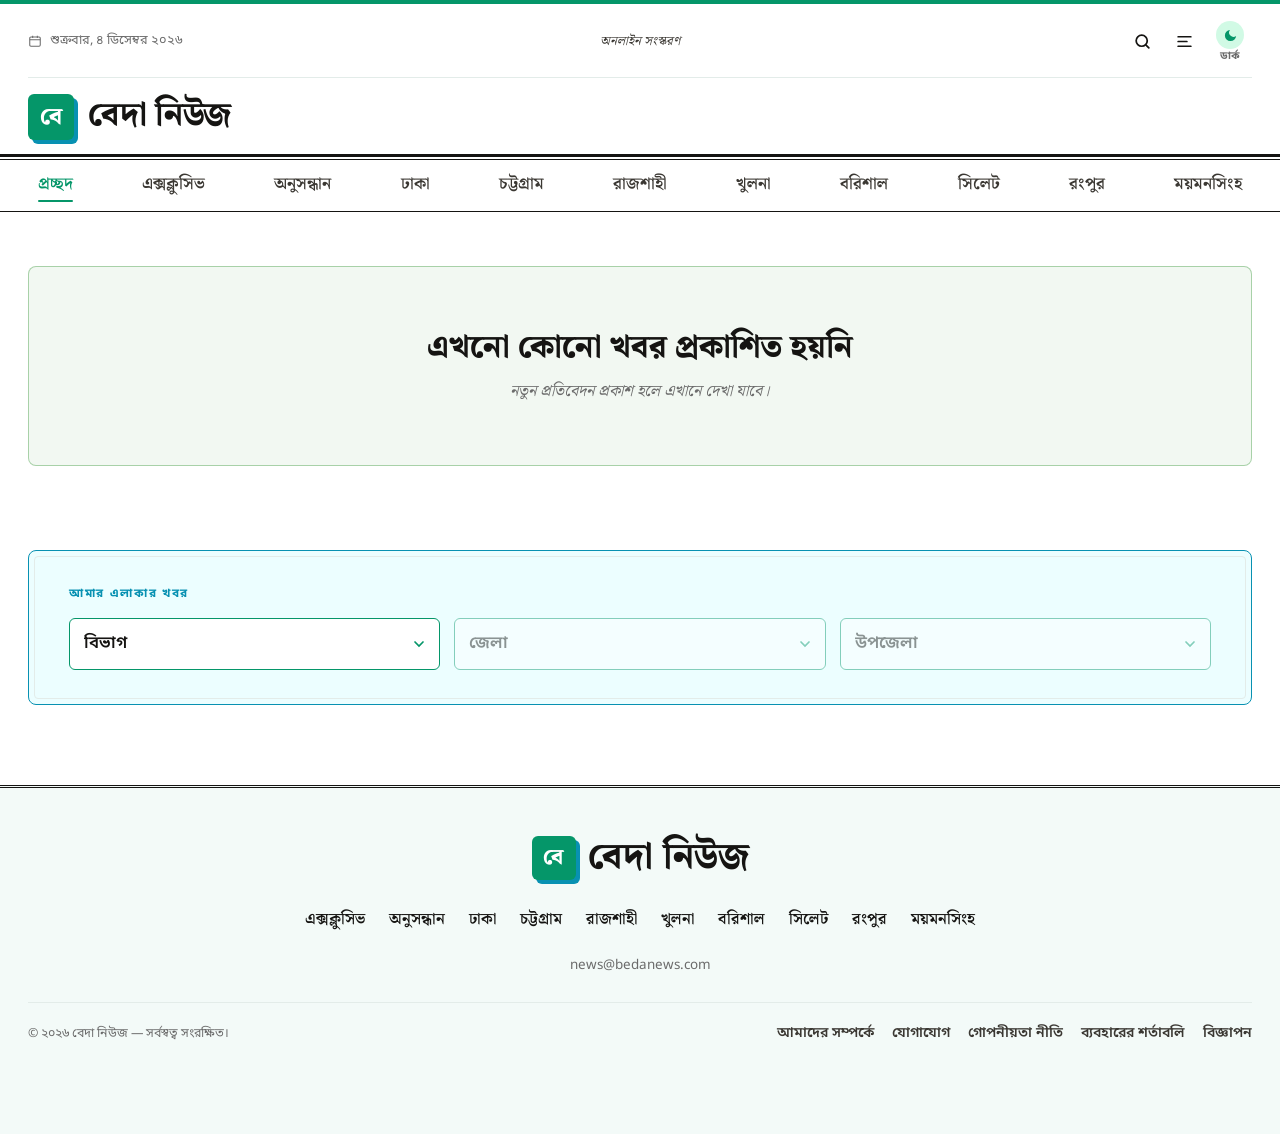
<file: index.html>
<!DOCTYPE html>
<html lang="bn">
<head>
<meta charset="UTF-8">
<title>বেদা নিউজ</title>
<meta name="description" content="বেদা নিউজ: দেশের আট বিভাগ, এক্সক্লুসিভ ও অনুসন্ধানী প্রতিবেদনসহ সর্বশেষ খবর।">
<meta property="og:title" content="বেদা নিউজ">
<meta property="og:description" content="দেশ ও বিশ্বের সর্বশেষ খবর।">
<meta property="og:type" content="website">
<meta name="viewport" content="width=device-width, initial-scale=1, viewport-fit=cover">
<meta name="theme-color" content="#ffffff">
<link rel="icon" type="image/svg+xml" href="data:image/svg+xml,%3Csvg xmlns=%27http://www.w3.org/2000/svg%27 viewBox=%270 0 32 32%27%3E%3Crect width=%2732%27 height=%2732%27 rx=%276%27 fill=%27%23059669%27/%3E%3Cpath d=%27M8 10h16M8 16h16M8 22h10%27 stroke=%27white%27 stroke-width=%273%27 stroke-linecap=%27round%27/%3E%3C/svg%3E">
<script>!function(){try{var t=localStorage.getItem("db-theme")||(matchMedia("(prefers-color-scheme: dark)").matches?"dark":"light");document.documentElement.setAttribute("data-theme",t);t==="dark"&&document.querySelector('meta[name="theme-color"]').setAttribute("content","#0f1115")}catch(e){}if(location.protocol==="file:")return;var r=fetch("api/posts.php",{cache:"no-cache",headers:{Accept:"application/json"}});r.catch(function(){});window.__postsReq=r}()</script>
<link rel="preconnect" href="https://fonts.googleapis.com">
<link rel="preconnect" href="https://fonts.gstatic.com" crossorigin>
<link rel="stylesheet" href="https://fonts.googleapis.com/css2?family=Noto+Sans+Bengali:wght@400;600;700&family=Noto+Serif+Bengali:wght@400;600;700;800&display=swap" media="print" onload="this.media='all'">
<noscript><link rel="stylesheet" href="https://fonts.googleapis.com/css2?family=Noto+Sans+Bengali:wght@400;600;700&family=Noto+Serif+Bengali:wght@400;600;700;800&display=swap"></noscript>
<link rel="stylesheet" href="css/style.css?v=25">
</head>
<body>

<div id="siteHeader"><div class="skel-head"><div class="wrap"><span class="mark" aria-hidden="true">বে</span><b>বেদা নিউজ</b></div></div></div>

<main class="wrap">
  <!-- সর্বশেষ শিরোনাম -->
  <div class="flash" id="flashWrap" hidden>
    <span class="flash__label"><i></i><span class="label">সর্বশেষ</span></span>
    <div class="flash__view" id="flashView" aria-live="polite"></div>
    <div class="flash__ctrl">
      <button type="button" id="flashPrev" aria-label="আগের শিরোনাম"><svg viewBox="0 0 24 24" fill="none" stroke="currentColor" stroke-width="2.4" stroke-linecap="round" stroke-linejoin="round"><path d="M15 6l-6 6 6 6"/></svg></button>
      <span class="flash__count" id="flashCount"></span>
      <button type="button" id="flashNext" aria-label="পরের শিরোনাম"><svg viewBox="0 0 24 24" fill="none" stroke="currentColor" stroke-width="2.4" stroke-linecap="round" stroke-linejoin="round"><path d="M9 6l6 6-6 6"/></svg></button>
    </div>
  </div>

  <!-- প্রথম পাতা -->
  <section class="front front--home" id="front" aria-label="প্রধান খবর">
    <div class="front__grid">
      <div><div class="sk sk-img"></div><div class="sk sk-line"></div></div><div><div class="sk sk-img"></div><div class="sk sk-line"></div></div>
    </div>
    <div><div class="sk sk-line" style="width:40%"></div><div class="sk sk-line"></div><div class="sk sk-line"></div><div class="sk sk-line"></div><div class="sk sk-line"></div></div>
  </section>

  <div id="topics"></div>

  <!-- আমার এলাকার খবর -->
  <section class="locale" id="localFinderSection" hidden>
    <span class="label">আমার এলাকার খবর</span>
    <form class="locale__form" id="localFinderForm">
      <select id="lfDivision" aria-label="বিভাগ"><option value="">বিভাগ</option></select>
      <select id="lfDistrict" aria-label="জেলা" disabled><option value="">জেলা</option></select>
      <select id="lfUpazila" aria-label="উপজেলা" disabled><option value="">উপজেলা</option></select>
    </form>
  </section>

  <!-- বিভাগের পাতা -->
  <div id="deskSection"></div>
</main>

<!-- ভিডিও -->
<section class="vband" id="videoSection" hidden>
  <div class="wrap">
    <div class="desk"><h2>ভিডিও</h2><a class="desk__more" href="category.html?cat=video">সব ভিডিও</a></div>
    <div class="cols cols--media" id="videoGrid"></div>
  </div>
</section>

<!-- মতামত -->
<section class="wrap section" id="opinionSection" hidden>
  <div class="desk"><h2>মতামত ও বিশ্লেষণ</h2><a class="desk__more" href="category.html?cat=opinion">সব লেখা</a></div>
  <div class="cols" style="--n:3" id="opinionGrid"></div>
</section>

<div id="siteFooter"></div>

<script src="js/data.js?v=25"></script>
<script src="js/geo.js?v=25"></script>
<script src="js/store.js?v=25"></script>
<script src="js/main.js?v=25"></script>
<script src="js/home.js?v=25"></script>
</body>
</html>
</file>
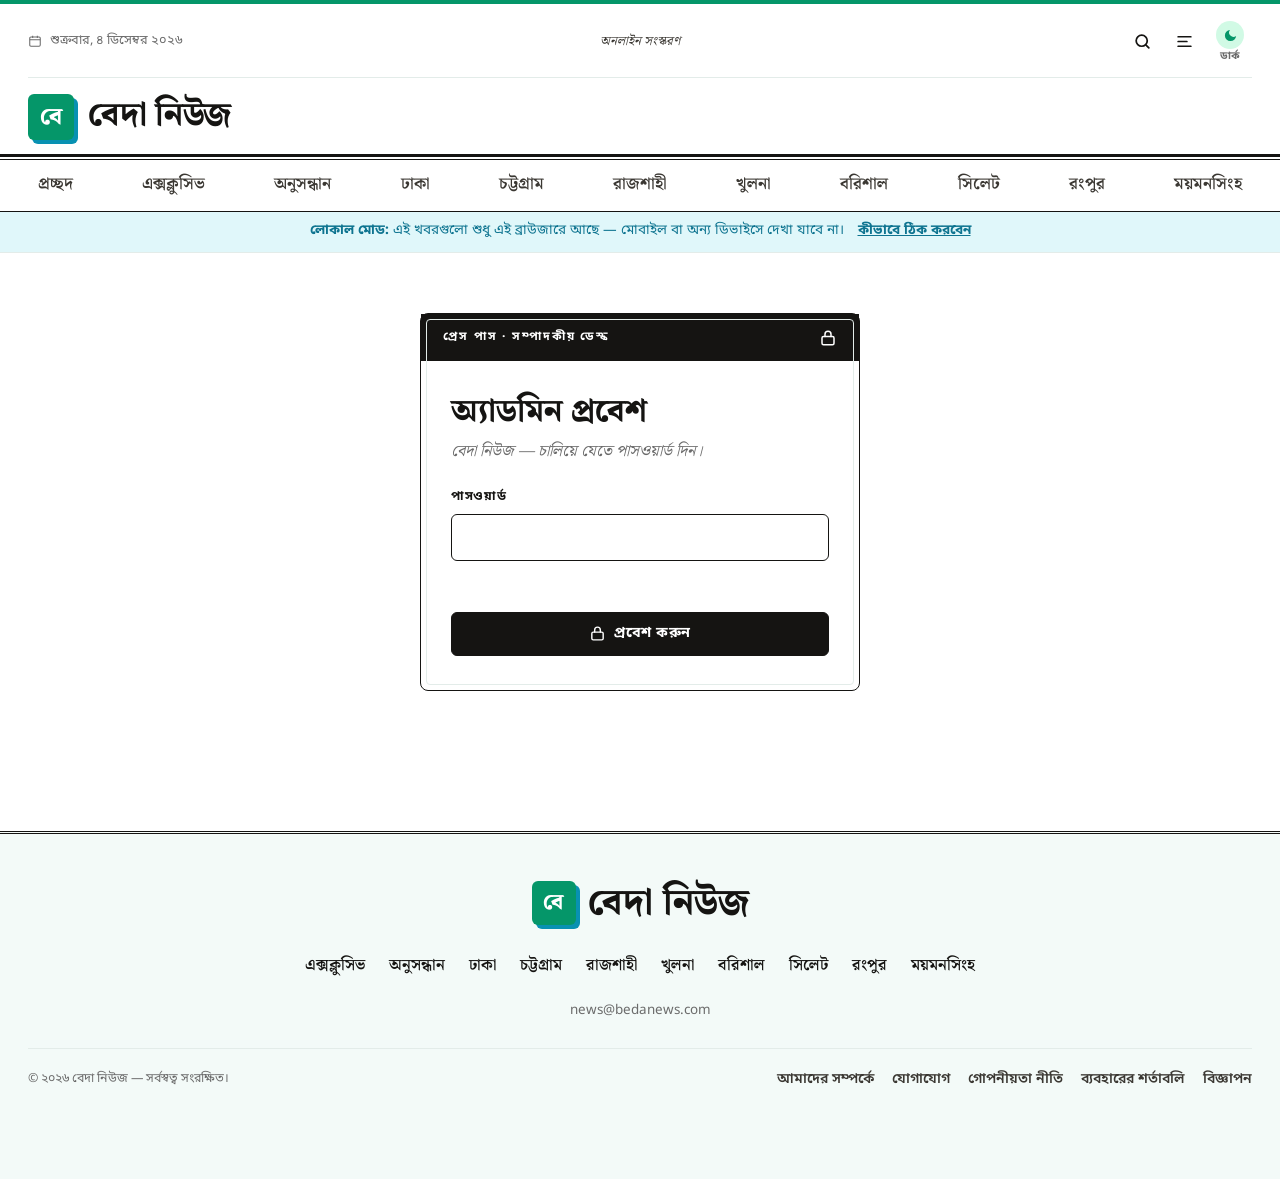
<file: admin/index.html>
<!DOCTYPE html>
<html lang="bn">
<head>
<meta charset="UTF-8">
<!-- সাইটের ঠিকানার পরে /admin লিখলে এই ফোল্ডারটি খোলে এবং অ্যাডমিন প্যানেলে পাঠিয়ে দেয়।
     আসল ফোল্ডার বলে Live Server, প্রিভিউ সার্ভার, হোস্টিং — সব জায়গায় কাজ করে। -->
<title>অ্যাডমিন — বেদা নিউজ</title>
<meta name="robots" content="noindex, nofollow">
<meta http-equiv="refresh" content="0; url=../admin71.html">
<script>location.replace("../admin71.html");</script>
</head>
<body>
<p><a href="../admin71.html">অ্যাডমিন প্যানেলে যান</a></p>
</body>
</html>
</file>
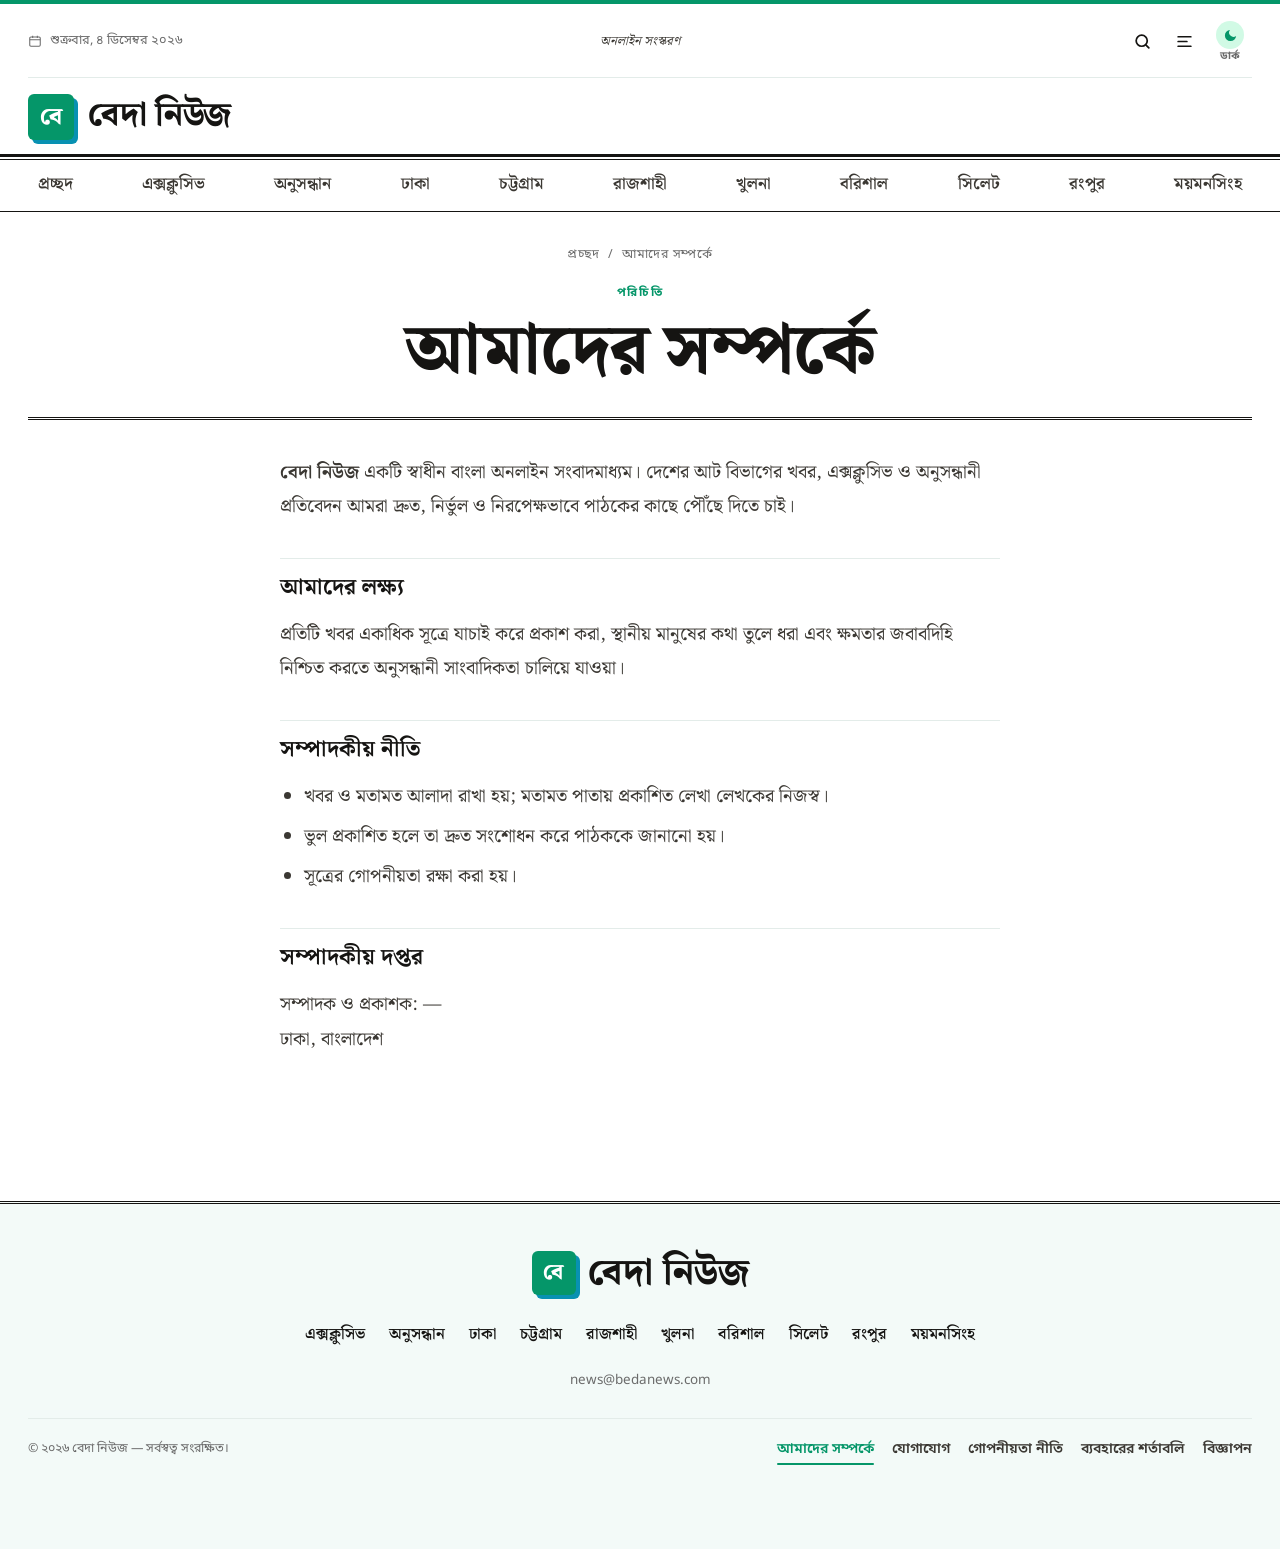
<file: about.html>
<!DOCTYPE html>
<html lang="bn">
<head>
<meta charset="UTF-8">
<title>আমাদের সম্পর্কে — বেদা নিউজ</title>
<meta name="description" content="বেদা নিউজ সম্পর্কে — আমরা কারা, কী করি।">
<meta name="viewport" content="width=device-width, initial-scale=1, viewport-fit=cover">
<meta name="theme-color" content="#ffffff">
<link rel="icon" type="image/svg+xml" href="data:image/svg+xml,%3Csvg xmlns=%27http://www.w3.org/2000/svg%27 viewBox=%270 0 32 32%27%3E%3Crect width=%2732%27 height=%2732%27 rx=%276%27 fill=%27%23059669%27/%3E%3Cpath d=%27M8 10h16M8 16h16M8 22h10%27 stroke=%27white%27 stroke-width=%273%27 stroke-linecap=%27round%27/%3E%3C/svg%3E">
<script>!function(){try{var t=localStorage.getItem("db-theme")||(matchMedia("(prefers-color-scheme: dark)").matches?"dark":"light");document.documentElement.setAttribute("data-theme",t);t==="dark"&&document.querySelector('meta[name="theme-color"]').setAttribute("content","#0f1115")}catch(e){}}()</script>
<link rel="preconnect" href="https://fonts.googleapis.com">
<link rel="preconnect" href="https://fonts.gstatic.com" crossorigin>
<link rel="stylesheet" href="https://fonts.googleapis.com/css2?family=Noto+Sans+Bengali:wght@400;600;700&family=Noto+Serif+Bengali:wght@400;600;700;800&display=swap" media="print" onload="this.media='all'">
<noscript><link rel="stylesheet" href="https://fonts.googleapis.com/css2?family=Noto+Sans+Bengali:wght@400;600;700&family=Noto+Serif+Bengali:wght@400;600;700;800&display=swap"></noscript>
<link rel="stylesheet" href="css/style.css?v=25">
</head>
<body>

<div id="siteHeader"><div class="skel-head"><div class="wrap"><span class="mark" aria-hidden="true">বে</span><b>বেদা নিউজ</b></div></div></div>

<main class="wrap">
  <section class="sheethead">
    <nav class="crumbs" aria-label="অবস্থান"><a href="index.html">প্রচ্ছদ</a><span>/</span><span>আমাদের সম্পর্কে</span></nav>
    <span class="label" style="display:block;margin-top:18px">পরিচিতি</span>
    <h1>আমাদের সম্পর্কে</h1>
  </section>

  <div class="prose">
    <p><b data-site="name">বেদা নিউজ</b> একটি স্বাধীন বাংলা অনলাইন সংবাদমাধ্যম। দেশের আট বিভাগের খবর, এক্সক্লুসিভ ও অনুসন্ধানী প্রতিবেদন আমরা দ্রুত, নির্ভুল ও নিরপেক্ষভাবে পাঠকের কাছে পৌঁছে দিতে চাই।</p>
    <h2>আমাদের লক্ষ্য</h2>
    <p>প্রতিটি খবর একাধিক সূত্রে যাচাই করে প্রকাশ করা, স্থানীয় মানুষের কথা তুলে ধরা এবং ক্ষমতার জবাবদিহি নিশ্চিত করতে অনুসন্ধানী সাংবাদিকতা চালিয়ে যাওয়া।</p>
    <h2>সম্পাদকীয় নীতি</h2>
    <ul>
      <li>খবর ও মতামত আলাদা রাখা হয়; মতামত পাতায় প্রকাশিত লেখা লেখকের নিজস্ব।</li>
      <li>ভুল প্রকাশিত হলে তা দ্রুত সংশোধন করে পাঠককে জানানো হয়।</li>
      <li>সূত্রের গোপনীয়তা রক্ষা করা হয়।</li>
    </ul>
    <h2>সম্পাদকীয় দপ্তর</h2>
    <p><span data-site="editor">সম্পাদক ও প্রকাশক: —</span><br><span data-site="address">ঢাকা, বাংলাদেশ</span></p>
  </div>
</main>

<div id="siteFooter"></div>

<script src="js/data.js?v=25"></script>
<script src="js/geo.js?v=25"></script>
<script src="js/store.js?v=25"></script>
<script src="js/main.js?v=25"></script>
<script src="js/page.js?v=25"></script>
</body>
</html>
</file>
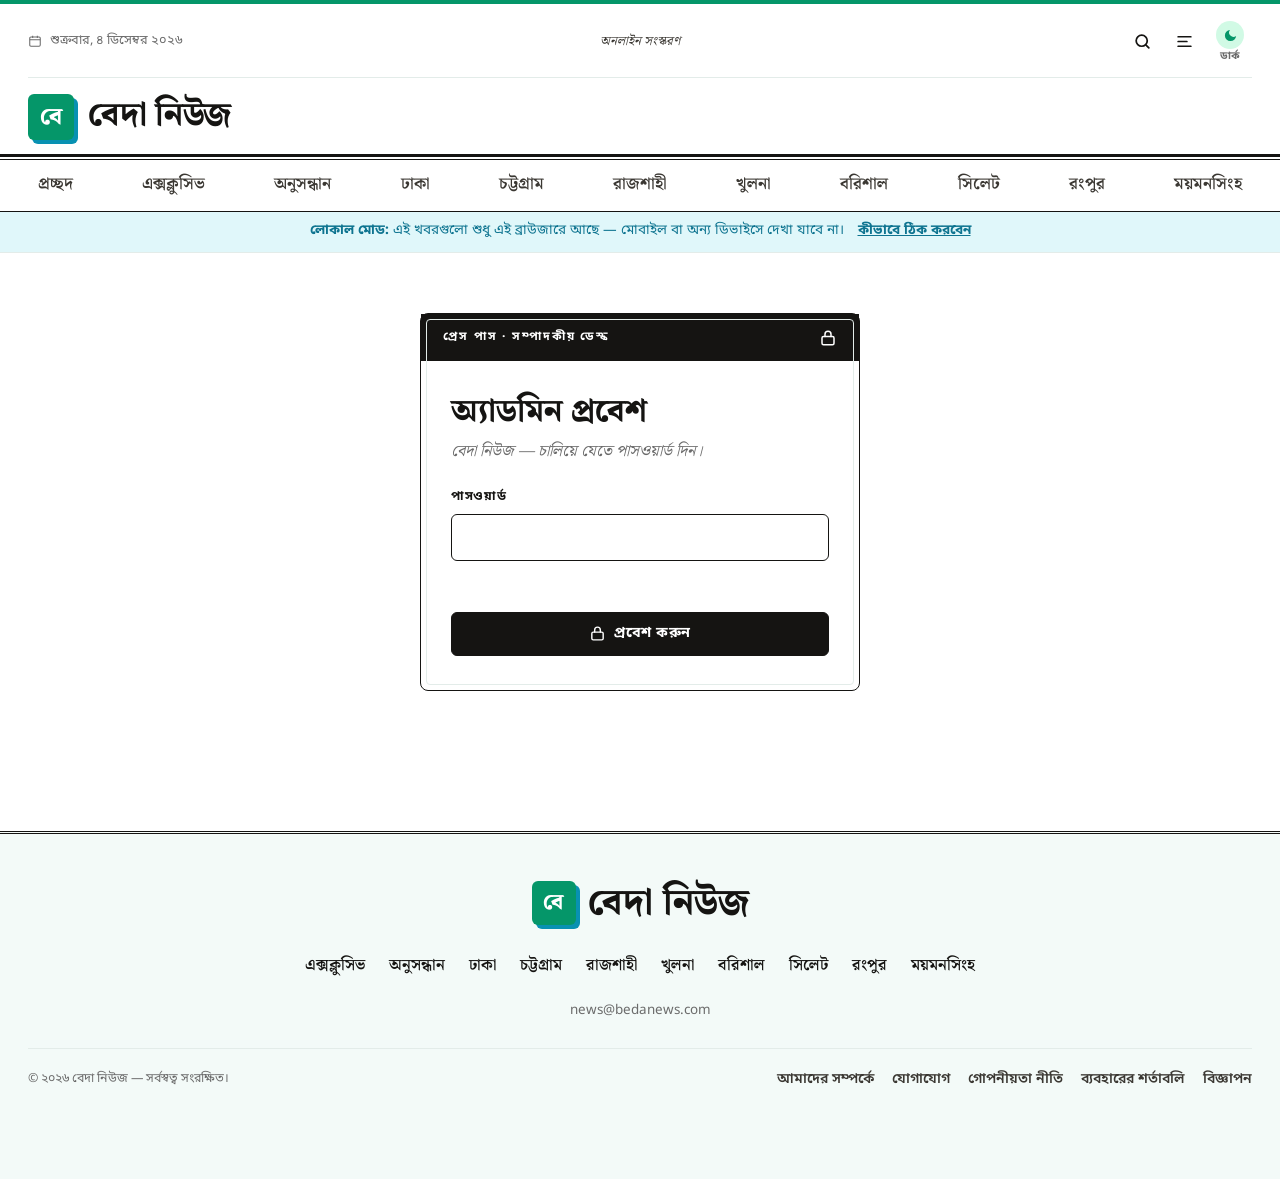
<file: admin71.html>
<!DOCTYPE html>
<html lang="bn">
<head>
<meta charset="UTF-8">
<title>অ্যাডমিন প্যানেল — বেদা নিউজ</title>
<meta name="robots" content="noindex, nofollow">
<meta name="viewport" content="width=device-width, initial-scale=1, viewport-fit=cover">
<meta name="theme-color" content="#ffffff">
<link rel="icon" type="image/svg+xml" href="data:image/svg+xml,%3Csvg xmlns=%27http://www.w3.org/2000/svg%27 viewBox=%270 0 32 32%27%3E%3Crect width=%2732%27 height=%2732%27 rx=%276%27 fill=%27%23059669%27/%3E%3Cpath d=%27M8 10h16M8 16h16M8 22h10%27 stroke=%27white%27 stroke-width=%273%27 stroke-linecap=%27round%27/%3E%3C/svg%3E">
<script>try{var t=localStorage.getItem("db-theme")||(matchMedia("(prefers-color-scheme: dark)").matches?"dark":"light");document.documentElement.setAttribute("data-theme",t);t==="dark"&&document.querySelector('meta[name="theme-color"]').setAttribute("content","#0f1115")}catch(e){}</script>
<link rel="preconnect" href="https://fonts.googleapis.com">
<link rel="preconnect" href="https://fonts.gstatic.com" crossorigin>
<link rel="stylesheet" href="https://fonts.googleapis.com/css2?family=Noto+Sans+Bengali:wght@400;600;700&family=Noto+Serif+Bengali:wght@400;600;700;800&display=swap" media="print" onload="this.media='all'">
<noscript><link rel="stylesheet" href="https://fonts.googleapis.com/css2?family=Noto+Sans+Bengali:wght@400;600;700&family=Noto+Serif+Bengali:wght@400;600;700;800&display=swap"></noscript>
<link rel="stylesheet" href="css/style.css?v=25">
</head>
<body>

<div id="siteHeader"><div class="skel-head"><div class="wrap"><span class="mark" aria-hidden="true">বে</span><b>বেদা নিউজ</b></div></div></div>

<main class="wrap" id="adminMain"></main>

<div id="siteFooter"></div>

<script src="js/data.js?v=25"></script>
<script src="js/geo.js?v=25"></script>
<script src="js/store.js?v=25"></script>
<script src="js/main.js?v=25"></script>
<script src="js/admin.js?v=25"></script>
</body>
</html>
</file>
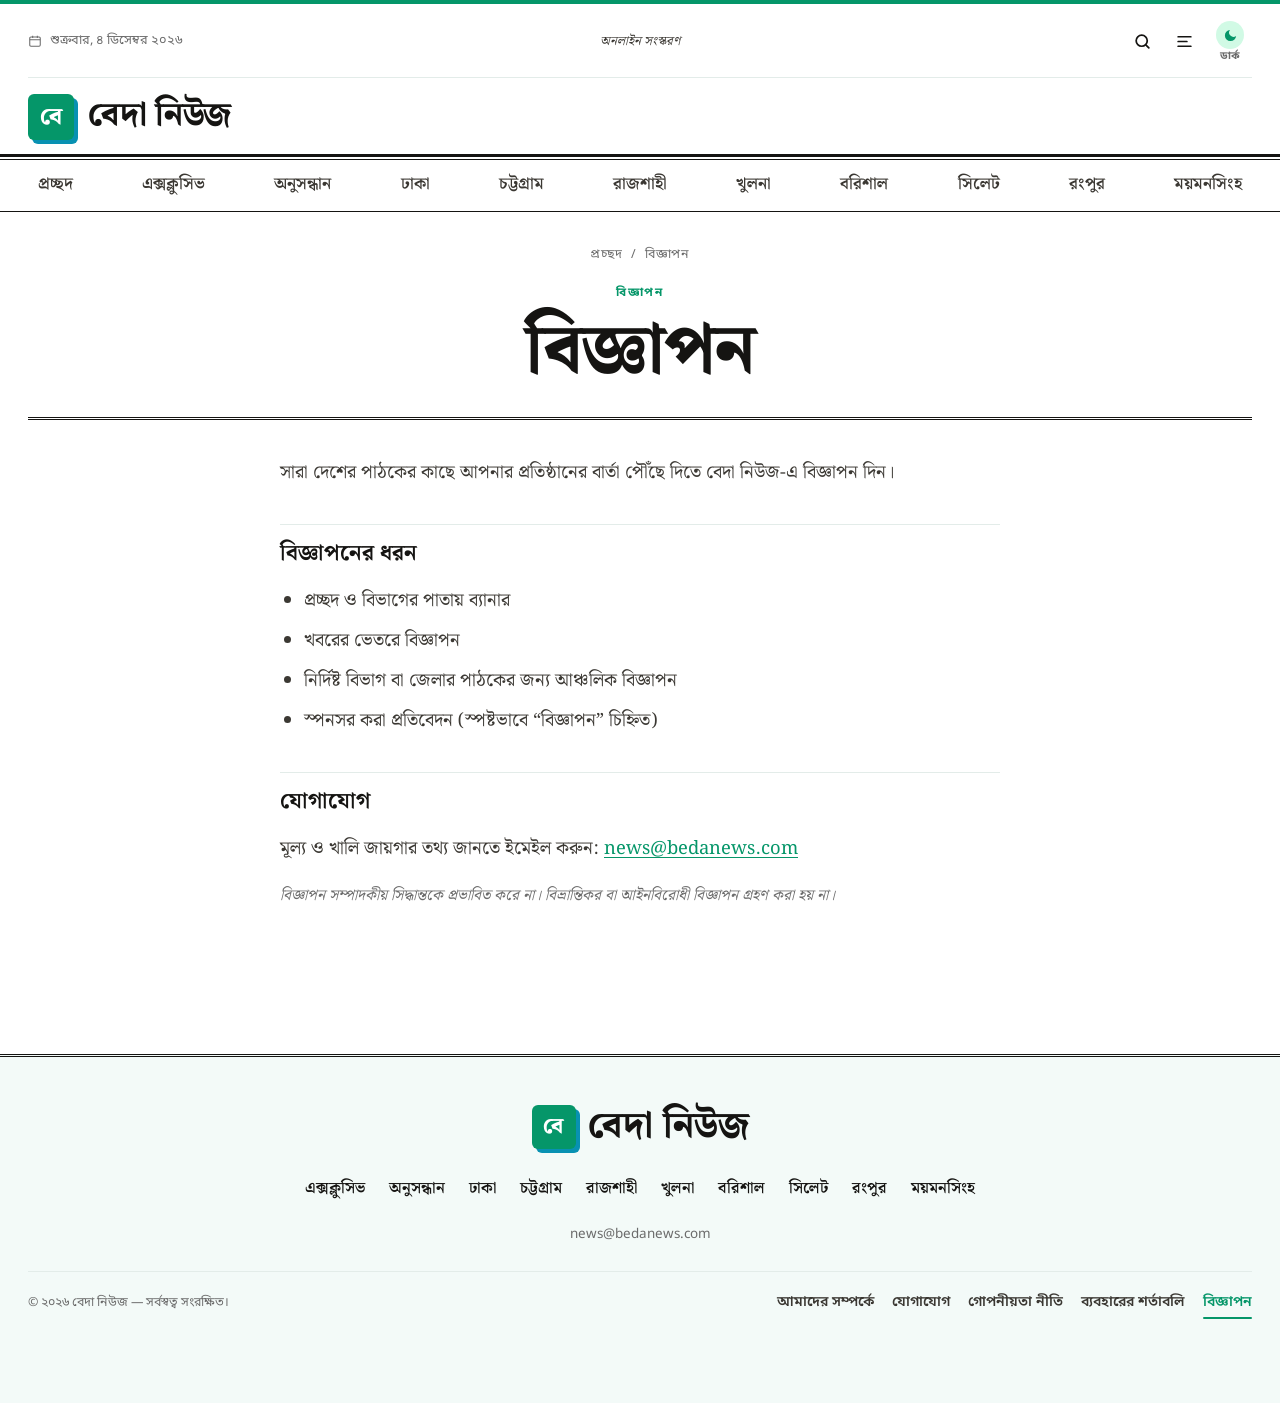
<file: advertise.html>
<!DOCTYPE html>
<html lang="bn">
<head>
<meta charset="UTF-8">
<title>বিজ্ঞাপন — বেদা নিউজ</title>
<meta name="description" content="বেদা নিউজে বিজ্ঞাপন দেওয়ার তথ্য ও যোগাযোগ।">
<meta name="viewport" content="width=device-width, initial-scale=1, viewport-fit=cover">
<meta name="theme-color" content="#ffffff">
<link rel="icon" type="image/svg+xml" href="data:image/svg+xml,%3Csvg xmlns=%27http://www.w3.org/2000/svg%27 viewBox=%270 0 32 32%27%3E%3Crect width=%2732%27 height=%2732%27 rx=%276%27 fill=%27%23059669%27/%3E%3Cpath d=%27M8 10h16M8 16h16M8 22h10%27 stroke=%27white%27 stroke-width=%273%27 stroke-linecap=%27round%27/%3E%3C/svg%3E">
<script>!function(){try{var t=localStorage.getItem("db-theme")||(matchMedia("(prefers-color-scheme: dark)").matches?"dark":"light");document.documentElement.setAttribute("data-theme",t);t==="dark"&&document.querySelector('meta[name="theme-color"]').setAttribute("content","#0f1115")}catch(e){}}()</script>
<link rel="preconnect" href="https://fonts.googleapis.com">
<link rel="preconnect" href="https://fonts.gstatic.com" crossorigin>
<link rel="stylesheet" href="https://fonts.googleapis.com/css2?family=Noto+Sans+Bengali:wght@400;600;700&family=Noto+Serif+Bengali:wght@400;600;700;800&display=swap" media="print" onload="this.media='all'">
<noscript><link rel="stylesheet" href="https://fonts.googleapis.com/css2?family=Noto+Sans+Bengali:wght@400;600;700&family=Noto+Serif+Bengali:wght@400;600;700;800&display=swap"></noscript>
<link rel="stylesheet" href="css/style.css?v=25">
</head>
<body>

<div id="siteHeader"><div class="skel-head"><div class="wrap"><span class="mark" aria-hidden="true">বে</span><b>বেদা নিউজ</b></div></div></div>

<main class="wrap">
  <section class="sheethead">
    <nav class="crumbs" aria-label="অবস্থান"><a href="index.html">প্রচ্ছদ</a><span>/</span><span>বিজ্ঞাপন</span></nav>
    <span class="label" style="display:block;margin-top:18px">বিজ্ঞাপন</span>
    <h1>বিজ্ঞাপন</h1>
  </section>

  <div class="prose">
    <p>সারা দেশের পাঠকের কাছে আপনার প্রতিষ্ঠানের বার্তা পৌঁছে দিতে <span data-site="name">বেদা নিউজ</span>-এ বিজ্ঞাপন দিন।</p>
    <h2>বিজ্ঞাপনের ধরন</h2>
    <ul>
      <li>প্রচ্ছদ ও বিভাগের পাতায় ব্যানার</li>
      <li>খবরের ভেতরে বিজ্ঞাপন</li>
      <li>নির্দিষ্ট বিভাগ বা জেলার পাঠকের জন্য আঞ্চলিক বিজ্ঞাপন</li>
      <li>স্পনসর করা প্রতিবেদন (স্পষ্টভাবে “বিজ্ঞাপন” চিহ্নিত)</li>
    </ul>
    <h2>যোগাযোগ</h2>
    <p>মূল্য ও খালি জায়গার তথ্য জানতে ইমেইল করুন: <a data-site="email" href="mailto:news@bedanews.com">news@bedanews.com</a></p>
    <p class="prose__note">বিজ্ঞাপন সম্পাদকীয় সিদ্ধান্তকে প্রভাবিত করে না। বিভ্রান্তিকর বা আইনবিরোধী বিজ্ঞাপন গ্রহণ করা হয় না।</p>
  </div>
</main>

<div id="siteFooter"></div>

<script src="js/data.js?v=25"></script>
<script src="js/geo.js?v=25"></script>
<script src="js/store.js?v=25"></script>
<script src="js/main.js?v=25"></script>
<script src="js/page.js?v=25"></script>
</body>
</html>
</file>
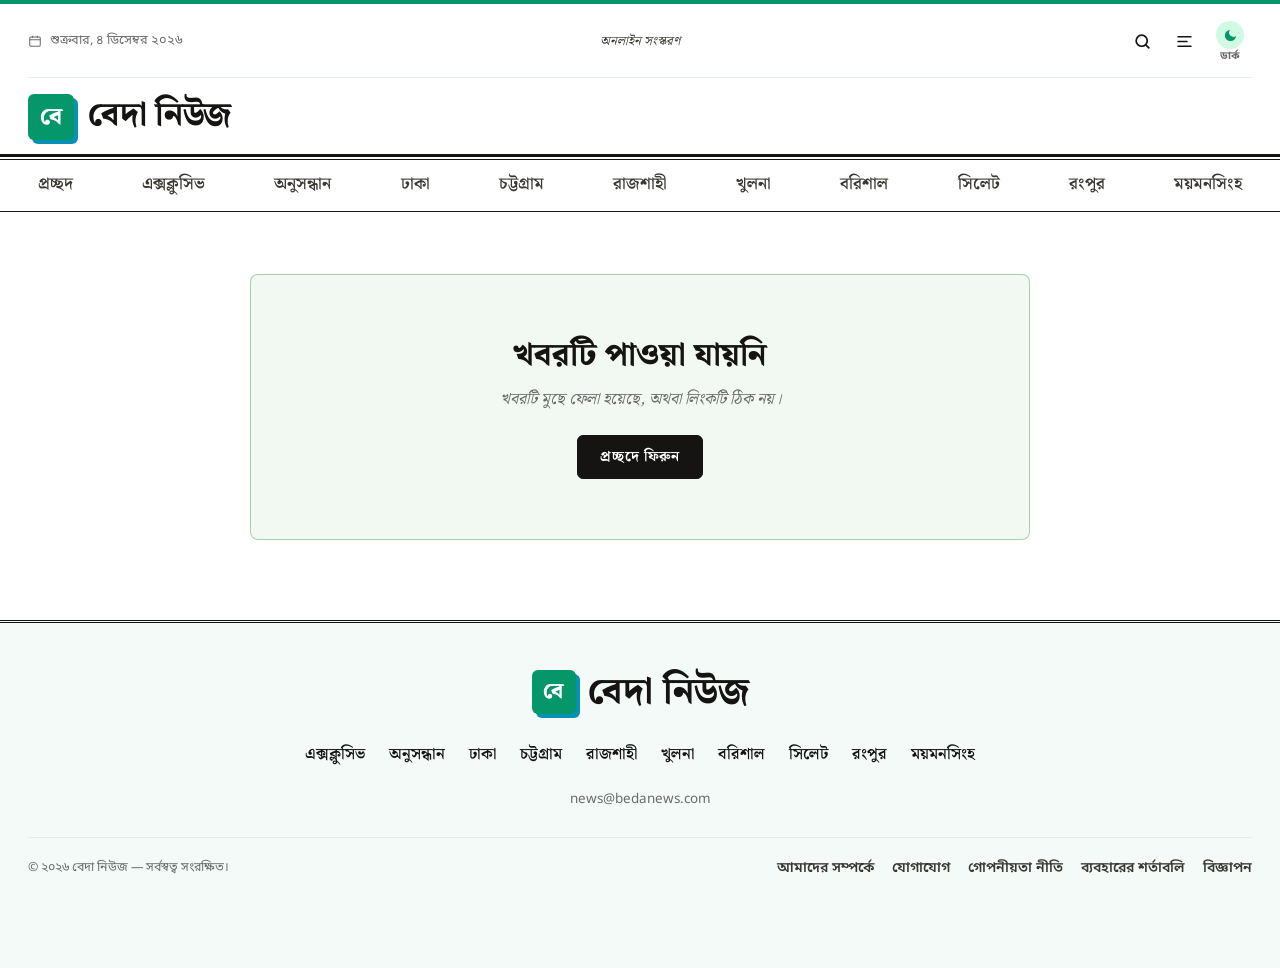
<file: article.html>
<!DOCTYPE html>
<html lang="bn">
<head>
<meta charset="UTF-8">
<title>খবর — বেদা নিউজ</title>
<meta name="description" content="বেদা নিউজ-এর বিস্তারিত সংবাদ।">
<meta name="viewport" content="width=device-width, initial-scale=1, viewport-fit=cover">
<meta name="theme-color" content="#ffffff">
<link rel="icon" type="image/svg+xml" href="data:image/svg+xml,%3Csvg xmlns=%27http://www.w3.org/2000/svg%27 viewBox=%270 0 32 32%27%3E%3Crect width=%2732%27 height=%2732%27 rx=%276%27 fill=%27%23059669%27/%3E%3Cpath d=%27M8 10h16M8 16h16M8 22h10%27 stroke=%27white%27 stroke-width=%273%27 stroke-linecap=%27round%27/%3E%3C/svg%3E">
<script>!function(){try{var t=localStorage.getItem("db-theme")||(matchMedia("(prefers-color-scheme: dark)").matches?"dark":"light");document.documentElement.setAttribute("data-theme",t);t==="dark"&&document.querySelector('meta[name="theme-color"]').setAttribute("content","#0f1115")}catch(e){}if(location.protocol==="file:")return;var r=fetch("api/posts.php",{cache:"no-cache",headers:{Accept:"application/json"}});r.catch(function(){});window.__postsReq=r}()</script>
<link rel="preconnect" href="https://fonts.googleapis.com">
<link rel="preconnect" href="https://fonts.gstatic.com" crossorigin>
<link rel="stylesheet" href="https://fonts.googleapis.com/css2?family=Noto+Sans+Bengali:wght@400;600;700&family=Noto+Serif+Bengali:wght@400;600;700;800&display=swap" media="print" onload="this.media='all'">
<noscript><link rel="stylesheet" href="https://fonts.googleapis.com/css2?family=Noto+Sans+Bengali:wght@400;600;700&family=Noto+Serif+Bengali:wght@400;600;700;800&display=swap"></noscript>
<link rel="stylesheet" href="css/style.css?v=25">
</head>
<body>

<div id="siteHeader"><div class="skel-head"><div class="wrap"><span class="mark" aria-hidden="true">বে</span><b>বেদা নিউজ</b></div></div></div>

<main class="wrap">
  <article class="story" id="article">
    <div class="sk" style="height:48px;width:90%;margin:30px auto 0"></div>
    <div class="sk" style="height:48px;width:60%;margin:12px auto 0"></div>
    <div class="sk sk-img" style="margin-top:28px;aspect-ratio:16/9"></div>
    <div class="sk sk-line"></div><div class="sk sk-line" style="width:90%"></div>
  </article>
</main>

<section class="wrap after" id="relatedWrap">
  <div class="desk"><h2>সম্পর্কিত খবর</h2></div>
  <div class="cols cols--media" id="related"></div>
</section>

<section class="wrap section" id="moreWrap" hidden>
  <div class="desk"><h2>সর্বশেষ</h2><a class="desk__more" href="index.html">প্রচ্ছদে যান</a></div>
  <div class="more-grid" id="more"></div>
</section>

<div id="siteFooter"></div>

<script src="js/data.js?v=25"></script>
<script src="js/geo.js?v=25"></script>
<script src="js/store.js?v=25"></script>
<script src="js/main.js?v=25"></script>
<script src="js/article.js?v=25"></script>
</body>
</html>
</file>
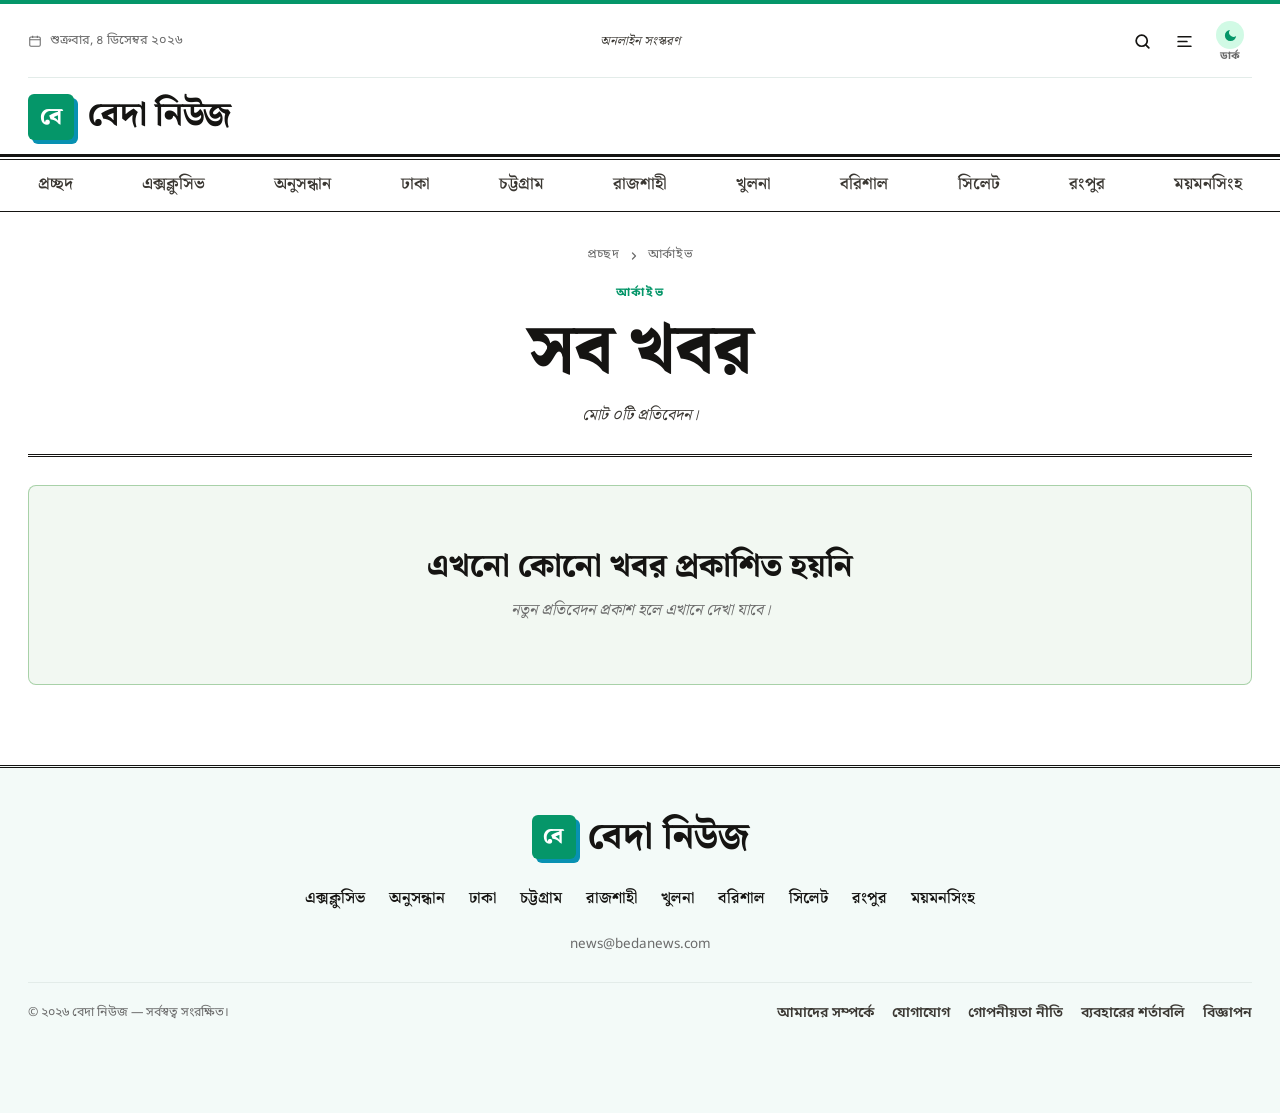
<file: category.html>
<!DOCTYPE html>
<html lang="bn">
<head>
<meta charset="UTF-8">
<title>বিভাগ — বেদা নিউজ</title>
<meta name="description" content="বিভাগভিত্তিক সব খবর এক জায়গায়।">
<meta name="viewport" content="width=device-width, initial-scale=1, viewport-fit=cover">
<meta name="theme-color" content="#ffffff">
<link rel="icon" type="image/svg+xml" href="data:image/svg+xml,%3Csvg xmlns=%27http://www.w3.org/2000/svg%27 viewBox=%270 0 32 32%27%3E%3Crect width=%2732%27 height=%2732%27 rx=%276%27 fill=%27%23059669%27/%3E%3Cpath d=%27M8 10h16M8 16h16M8 22h10%27 stroke=%27white%27 stroke-width=%273%27 stroke-linecap=%27round%27/%3E%3C/svg%3E">
<script>!function(){try{var t=localStorage.getItem("db-theme")||(matchMedia("(prefers-color-scheme: dark)").matches?"dark":"light");document.documentElement.setAttribute("data-theme",t);t==="dark"&&document.querySelector('meta[name="theme-color"]').setAttribute("content","#0f1115")}catch(e){}if(location.protocol==="file:")return;var r=fetch("api/posts.php",{cache:"no-cache",headers:{Accept:"application/json"}});r.catch(function(){});window.__postsReq=r}()</script>
<link rel="preconnect" href="https://fonts.googleapis.com">
<link rel="preconnect" href="https://fonts.gstatic.com" crossorigin>
<link rel="stylesheet" href="https://fonts.googleapis.com/css2?family=Noto+Sans+Bengali:wght@400;600;700&family=Noto+Serif+Bengali:wght@400;600;700;800&display=swap" media="print" onload="this.media='all'">
<noscript><link rel="stylesheet" href="https://fonts.googleapis.com/css2?family=Noto+Sans+Bengali:wght@400;600;700&family=Noto+Serif+Bengali:wght@400;600;700;800&display=swap"></noscript>
<link rel="stylesheet" href="css/style.css?v=25">
</head>
<body>

<div id="siteHeader"><div class="skel-head"><div class="wrap"><span class="mark" aria-hidden="true">বে</span><b>বেদা নিউজ</b></div></div></div>

<main class="wrap">
  <section class="sheethead">
    <nav class="crumbs" id="crumbs" aria-label="অবস্থান"></nav>
    <span class="label" id="pageKicker" style="display:block;margin-top:18px"></span>
    <h1 id="pageTitle"><span class="sk" style="display:block;height:54px;width:300px;max-width:100%;margin:0 auto"></span></h1>
    <p id="pageSub"></p>
  </section>

  <section class="front front--cat" id="catTop" hidden></section>

  <div id="listCol"></div>

</main>

<div id="siteFooter"></div>

<script src="js/data.js?v=25"></script>
<script src="js/geo.js?v=25"></script>
<script src="js/store.js?v=25"></script>
<script src="js/main.js?v=25"></script>
<script src="js/category.js?v=25"></script>
</body>
</html>
</file>
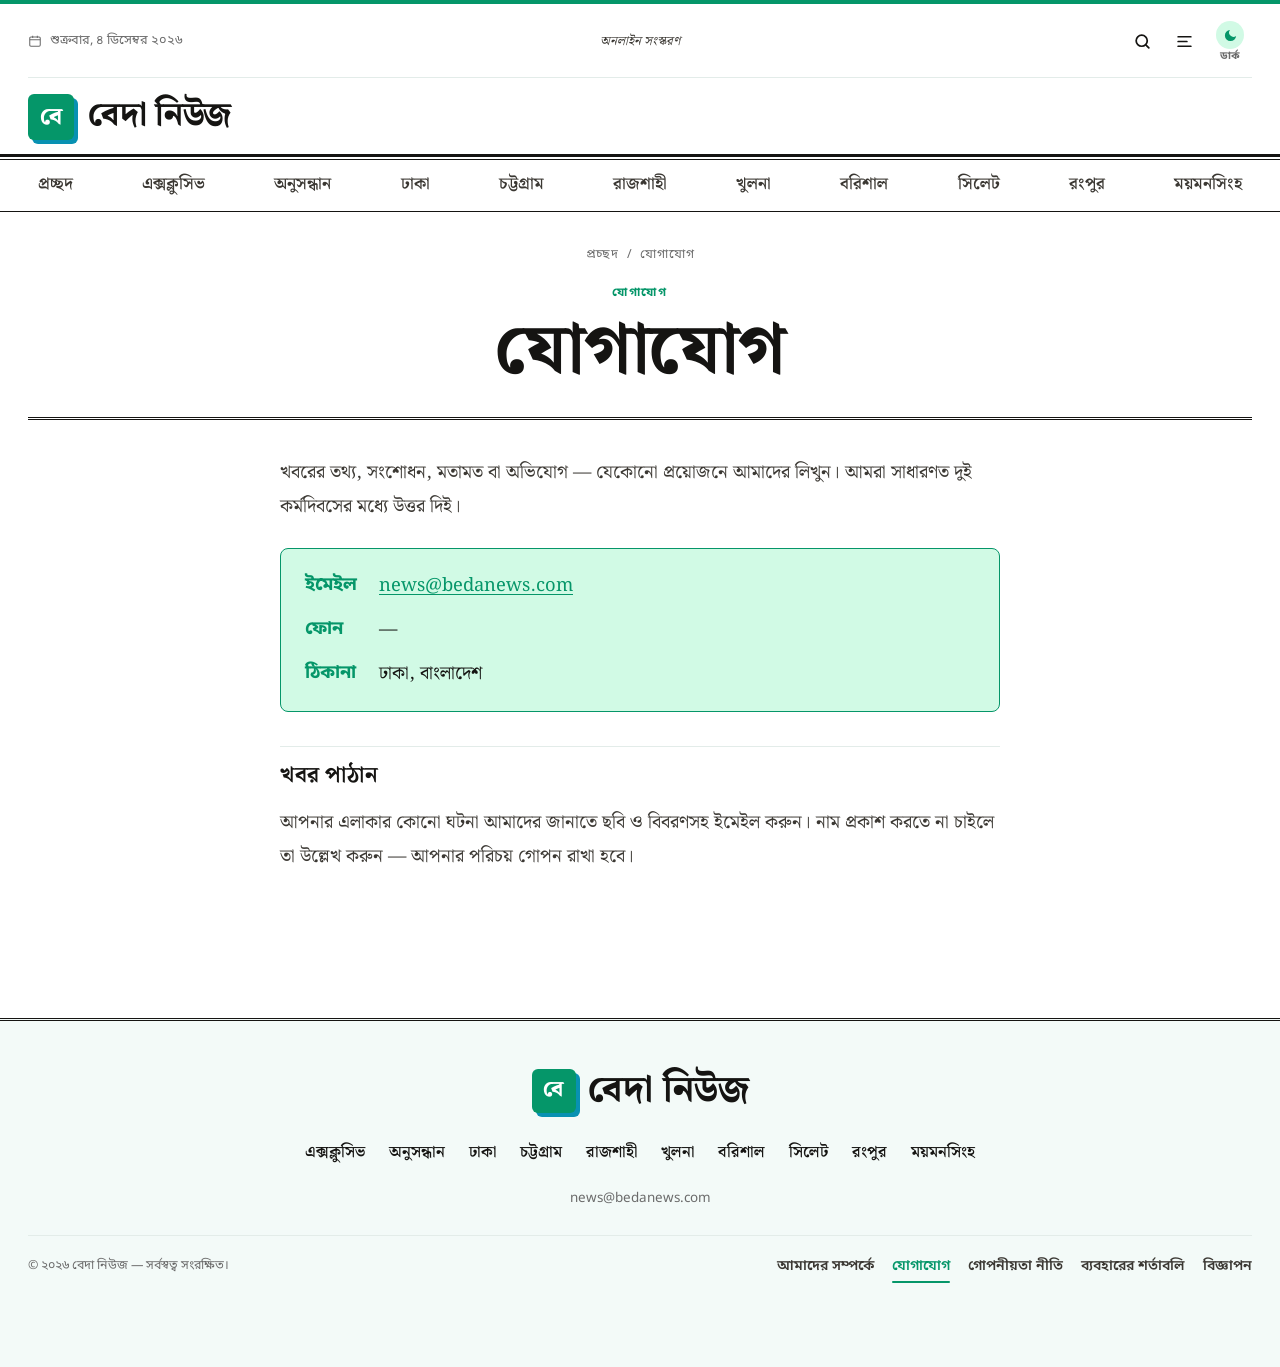
<file: contact.html>
<!DOCTYPE html>
<html lang="bn">
<head>
<meta charset="UTF-8">
<title>যোগাযোগ — বেদা নিউজ</title>
<meta name="description" content="বেদা নিউজের সঙ্গে যোগাযোগের ঠিকানা, ইমেইল ও ফোন।">
<meta name="viewport" content="width=device-width, initial-scale=1, viewport-fit=cover">
<meta name="theme-color" content="#ffffff">
<link rel="icon" type="image/svg+xml" href="data:image/svg+xml,%3Csvg xmlns=%27http://www.w3.org/2000/svg%27 viewBox=%270 0 32 32%27%3E%3Crect width=%2732%27 height=%2732%27 rx=%276%27 fill=%27%23059669%27/%3E%3Cpath d=%27M8 10h16M8 16h16M8 22h10%27 stroke=%27white%27 stroke-width=%273%27 stroke-linecap=%27round%27/%3E%3C/svg%3E">
<script>!function(){try{var t=localStorage.getItem("db-theme")||(matchMedia("(prefers-color-scheme: dark)").matches?"dark":"light");document.documentElement.setAttribute("data-theme",t);t==="dark"&&document.querySelector('meta[name="theme-color"]').setAttribute("content","#0f1115")}catch(e){}}()</script>
<link rel="preconnect" href="https://fonts.googleapis.com">
<link rel="preconnect" href="https://fonts.gstatic.com" crossorigin>
<link rel="stylesheet" href="https://fonts.googleapis.com/css2?family=Noto+Sans+Bengali:wght@400;600;700&family=Noto+Serif+Bengali:wght@400;600;700;800&display=swap" media="print" onload="this.media='all'">
<noscript><link rel="stylesheet" href="https://fonts.googleapis.com/css2?family=Noto+Sans+Bengali:wght@400;600;700&family=Noto+Serif+Bengali:wght@400;600;700;800&display=swap"></noscript>
<link rel="stylesheet" href="css/style.css?v=25">
</head>
<body>

<div id="siteHeader"><div class="skel-head"><div class="wrap"><span class="mark" aria-hidden="true">বে</span><b>বেদা নিউজ</b></div></div></div>

<main class="wrap">
  <section class="sheethead">
    <nav class="crumbs" aria-label="অবস্থান"><a href="index.html">প্রচ্ছদ</a><span>/</span><span>যোগাযোগ</span></nav>
    <span class="label" style="display:block;margin-top:18px">যোগাযোগ</span>
    <h1>যোগাযোগ</h1>
  </section>

  <div class="prose">
    <p>খবরের তথ্য, সংশোধন, মতামত বা অভিযোগ — যেকোনো প্রয়োজনে আমাদের লিখুন। আমরা সাধারণত দুই কর্মদিবসের মধ্যে উত্তর দিই।</p>
    <dl class="prose__facts">
      <dt>ইমেইল</dt><dd><a data-site="email" href="mailto:news@bedanews.com">news@bedanews.com</a></dd>
      <dt>ফোন</dt><dd data-site="phone">—</dd>
      <dt>ঠিকানা</dt><dd data-site="address">ঢাকা, বাংলাদেশ</dd>
    </dl>
    <h2>খবর পাঠান</h2>
    <p>আপনার এলাকার কোনো ঘটনা আমাদের জানাতে ছবি ও বিবরণসহ ইমেইল করুন। নাম প্রকাশ করতে না চাইলে তা উল্লেখ করুন — আপনার পরিচয় গোপন রাখা হবে।</p>
  </div>
</main>

<div id="siteFooter"></div>

<script src="js/data.js?v=25"></script>
<script src="js/geo.js?v=25"></script>
<script src="js/store.js?v=25"></script>
<script src="js/main.js?v=25"></script>
<script src="js/page.js?v=25"></script>
</body>
</html>
</file>
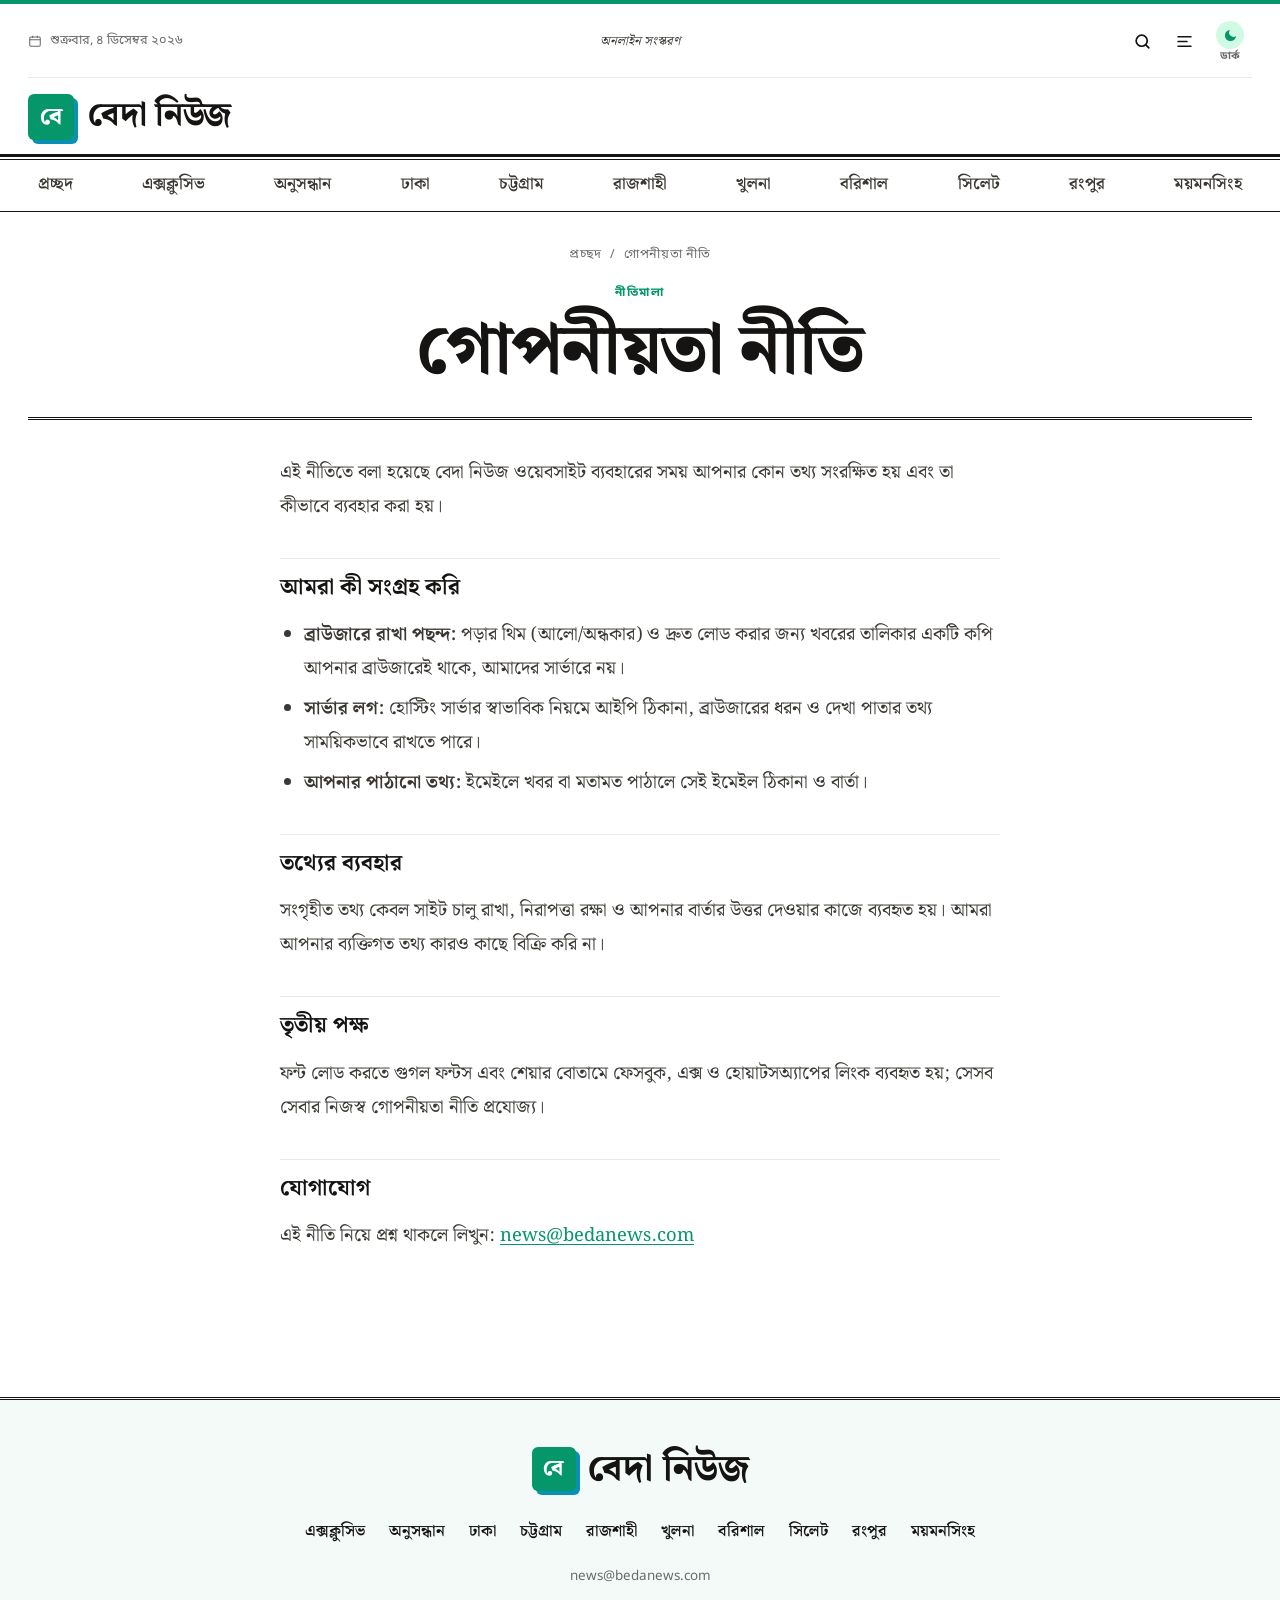
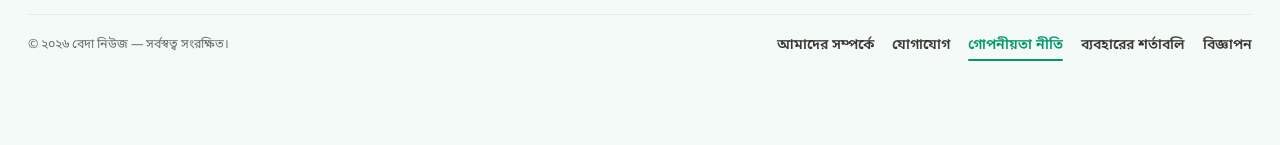
<file: privacy.html>
<!DOCTYPE html>
<html lang="bn">
<head>
<meta charset="UTF-8">
<title>গোপনীয়তা নীতি — বেদা নিউজ</title>
<meta name="description" content="বেদা নিউজ পাঠকের কোন তথ্য রাখে এবং কীভাবে ব্যবহার করে।">
<meta name="viewport" content="width=device-width, initial-scale=1, viewport-fit=cover">
<meta name="theme-color" content="#ffffff">
<link rel="icon" type="image/svg+xml" href="data:image/svg+xml,%3Csvg xmlns=%27http://www.w3.org/2000/svg%27 viewBox=%270 0 32 32%27%3E%3Crect width=%2732%27 height=%2732%27 rx=%276%27 fill=%27%23059669%27/%3E%3Cpath d=%27M8 10h16M8 16h16M8 22h10%27 stroke=%27white%27 stroke-width=%273%27 stroke-linecap=%27round%27/%3E%3C/svg%3E">
<script>!function(){try{var t=localStorage.getItem("db-theme")||(matchMedia("(prefers-color-scheme: dark)").matches?"dark":"light");document.documentElement.setAttribute("data-theme",t);t==="dark"&&document.querySelector('meta[name="theme-color"]').setAttribute("content","#0f1115")}catch(e){}}()</script>
<link rel="preconnect" href="https://fonts.googleapis.com">
<link rel="preconnect" href="https://fonts.gstatic.com" crossorigin>
<link rel="stylesheet" href="https://fonts.googleapis.com/css2?family=Noto+Sans+Bengali:wght@400;600;700&family=Noto+Serif+Bengali:wght@400;600;700;800&display=swap" media="print" onload="this.media='all'">
<noscript><link rel="stylesheet" href="https://fonts.googleapis.com/css2?family=Noto+Sans+Bengali:wght@400;600;700&family=Noto+Serif+Bengali:wght@400;600;700;800&display=swap"></noscript>
<link rel="stylesheet" href="css/style.css?v=25">
</head>
<body>

<div id="siteHeader"><div class="skel-head"><div class="wrap"><span class="mark" aria-hidden="true">বে</span><b>বেদা নিউজ</b></div></div></div>

<main class="wrap">
  <section class="sheethead">
    <nav class="crumbs" aria-label="অবস্থান"><a href="index.html">প্রচ্ছদ</a><span>/</span><span>গোপনীয়তা নীতি</span></nav>
    <span class="label" style="display:block;margin-top:18px">নীতিমালা</span>
    <h1>গোপনীয়তা নীতি</h1>
  </section>

  <div class="prose">
    <p>এই নীতিতে বলা হয়েছে <span data-site="name">বেদা নিউজ</span> ওয়েবসাইট ব্যবহারের সময় আপনার কোন তথ্য সংরক্ষিত হয় এবং তা কীভাবে ব্যবহার করা হয়।</p>
    <h2>আমরা কী সংগ্রহ করি</h2>
    <ul>
      <li><b>ব্রাউজারে রাখা পছন্দ:</b> পড়ার থিম (আলো/অন্ধকার) ও দ্রুত লোড করার জন্য খবরের তালিকার একটি কপি আপনার ব্রাউজারেই থাকে, আমাদের সার্ভারে নয়।</li>
      <li><b>সার্ভার লগ:</b> হোস্টিং সার্ভার স্বাভাবিক নিয়মে আইপি ঠিকানা, ব্রাউজারের ধরন ও দেখা পাতার তথ্য সাময়িকভাবে রাখতে পারে।</li>
      <li><b>আপনার পাঠানো তথ্য:</b> ইমেইলে খবর বা মতামত পাঠালে সেই ইমেইল ঠিকানা ও বার্তা।</li>
    </ul>
    <h2>তথ্যের ব্যবহার</h2>
    <p>সংগৃহীত তথ্য কেবল সাইট চালু রাখা, নিরাপত্তা রক্ষা ও আপনার বার্তার উত্তর দেওয়ার কাজে ব্যবহৃত হয়। আমরা আপনার ব্যক্তিগত তথ্য কারও কাছে বিক্রি করি না।</p>
    <h2>তৃতীয় পক্ষ</h2>
    <p>ফন্ট লোড করতে গুগল ফন্টস এবং শেয়ার বোতামে ফেসবুক, এক্স ও হোয়াটসঅ্যাপের লিংক ব্যবহৃত হয়; সেসব সেবার নিজস্ব গোপনীয়তা নীতি প্রযোজ্য।</p>
    <h2>যোগাযোগ</h2>
    <p>এই নীতি নিয়ে প্রশ্ন থাকলে লিখুন: <a data-site="email" href="mailto:news@bedanews.com">news@bedanews.com</a></p>
  </div>
</main>

<div id="siteFooter"></div>

<script src="js/data.js?v=25"></script>
<script src="js/geo.js?v=25"></script>
<script src="js/store.js?v=25"></script>
<script src="js/main.js?v=25"></script>
<script src="js/page.js?v=25"></script>
</body>
</html>
</file>
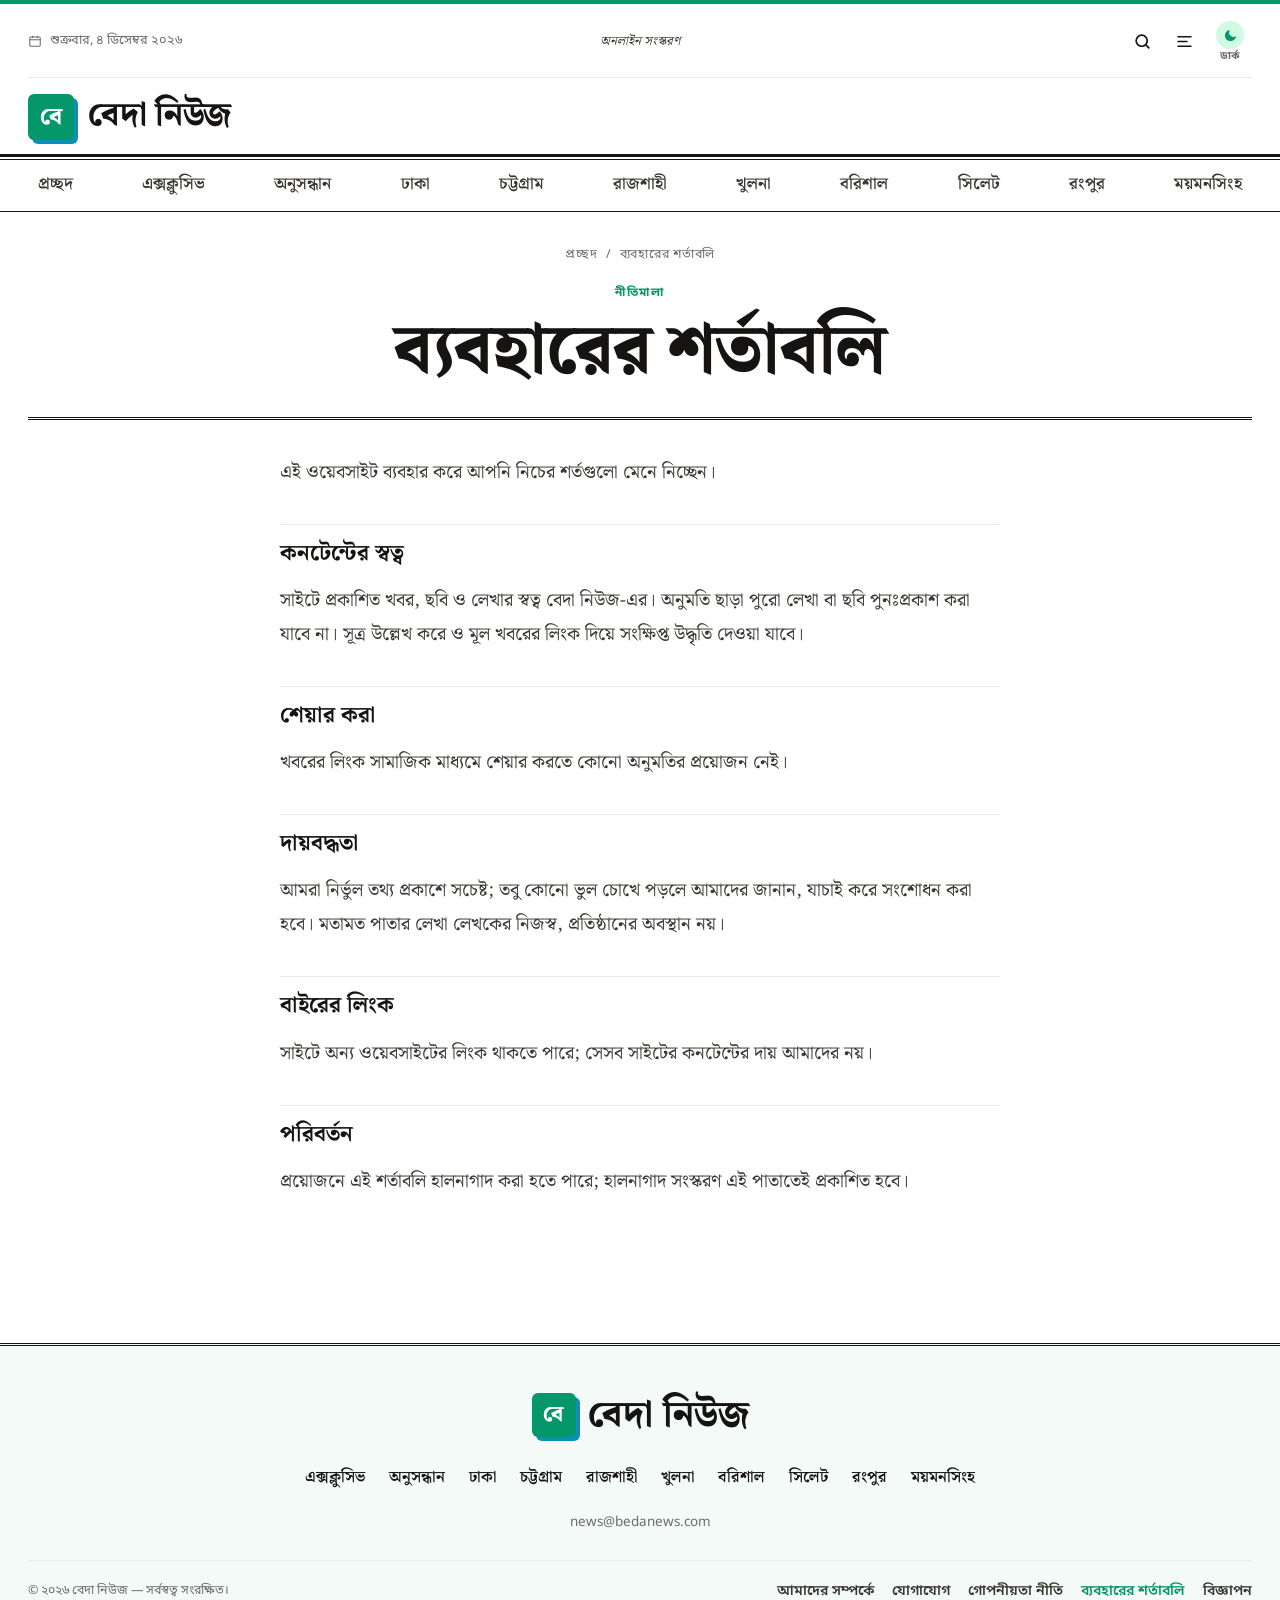
<file: terms.html>
<!DOCTYPE html>
<html lang="bn">
<head>
<meta charset="UTF-8">
<title>ব্যবহারের শর্তাবলি — বেদা নিউজ</title>
<meta name="description" content="বেদা নিউজ ওয়েবসাইট ব্যবহারের শর্তাবলি।">
<meta name="viewport" content="width=device-width, initial-scale=1, viewport-fit=cover">
<meta name="theme-color" content="#ffffff">
<link rel="icon" type="image/svg+xml" href="data:image/svg+xml,%3Csvg xmlns=%27http://www.w3.org/2000/svg%27 viewBox=%270 0 32 32%27%3E%3Crect width=%2732%27 height=%2732%27 rx=%276%27 fill=%27%23059669%27/%3E%3Cpath d=%27M8 10h16M8 16h16M8 22h10%27 stroke=%27white%27 stroke-width=%273%27 stroke-linecap=%27round%27/%3E%3C/svg%3E">
<script>!function(){try{var t=localStorage.getItem("db-theme")||(matchMedia("(prefers-color-scheme: dark)").matches?"dark":"light");document.documentElement.setAttribute("data-theme",t);t==="dark"&&document.querySelector('meta[name="theme-color"]').setAttribute("content","#0f1115")}catch(e){}}()</script>
<link rel="preconnect" href="https://fonts.googleapis.com">
<link rel="preconnect" href="https://fonts.gstatic.com" crossorigin>
<link rel="stylesheet" href="https://fonts.googleapis.com/css2?family=Noto+Sans+Bengali:wght@400;600;700&family=Noto+Serif+Bengali:wght@400;600;700;800&display=swap" media="print" onload="this.media='all'">
<noscript><link rel="stylesheet" href="https://fonts.googleapis.com/css2?family=Noto+Sans+Bengali:wght@400;600;700&family=Noto+Serif+Bengali:wght@400;600;700;800&display=swap"></noscript>
<link rel="stylesheet" href="css/style.css?v=25">
</head>
<body>

<div id="siteHeader"><div class="skel-head"><div class="wrap"><span class="mark" aria-hidden="true">বে</span><b>বেদা নিউজ</b></div></div></div>

<main class="wrap">
  <section class="sheethead">
    <nav class="crumbs" aria-label="অবস্থান"><a href="index.html">প্রচ্ছদ</a><span>/</span><span>ব্যবহারের শর্তাবলি</span></nav>
    <span class="label" style="display:block;margin-top:18px">নীতিমালা</span>
    <h1>ব্যবহারের শর্তাবলি</h1>
  </section>

  <div class="prose">
    <p>এই ওয়েবসাইট ব্যবহার করে আপনি নিচের শর্তগুলো মেনে নিচ্ছেন।</p>
    <h2>কনটেন্টের স্বত্ব</h2>
    <p>সাইটে প্রকাশিত খবর, ছবি ও লেখার স্বত্ব <span data-site="name">বেদা নিউজ</span>-এর। অনুমতি ছাড়া পুরো লেখা বা ছবি পুনঃপ্রকাশ করা যাবে না। সূত্র উল্লেখ করে ও মূল খবরের লিংক দিয়ে সংক্ষিপ্ত উদ্ধৃতি দেওয়া যাবে।</p>
    <h2>শেয়ার করা</h2>
    <p>খবরের লিংক সামাজিক মাধ্যমে শেয়ার করতে কোনো অনুমতির প্রয়োজন নেই।</p>
    <h2>দায়বদ্ধতা</h2>
    <p>আমরা নির্ভুল তথ্য প্রকাশে সচেষ্ট; তবু কোনো ভুল চোখে পড়লে আমাদের জানান, যাচাই করে সংশোধন করা হবে। মতামত পাতার লেখা লেখকের নিজস্ব, প্রতিষ্ঠানের অবস্থান নয়।</p>
    <h2>বাইরের লিংক</h2>
    <p>সাইটে অন্য ওয়েবসাইটের লিংক থাকতে পারে; সেসব সাইটের কনটেন্টের দায় আমাদের নয়।</p>
    <h2>পরিবর্তন</h2>
    <p>প্রয়োজনে এই শর্তাবলি হালনাগাদ করা হতে পারে; হালনাগাদ সংস্করণ এই পাতাতেই প্রকাশিত হবে।</p>
  </div>
</main>

<div id="siteFooter"></div>

<script src="js/data.js?v=25"></script>
<script src="js/geo.js?v=25"></script>
<script src="js/store.js?v=25"></script>
<script src="js/main.js?v=25"></script>
<script src="js/page.js?v=25"></script>
</body>
</html>
</file>
<file: css/style.css>
/* =====================================================================
   নিউজপোর্টাল "বেদা" — ব্রডশিট (ছাপা পত্রিকা) ডিজাইন
   কার্ড/ছায়া/গোল কোণ নেই — কাগজের রং, কালির রেখা, কলাম বিভাজক।
   1. Tokens   2. Base   3. Masthead / Mini header / Menu   4. Flash
   5. Stories  6. Front page & sections   7. Category   8. Article
   9. Footer   10. Admin   11. Responsive
   ===================================================================== */

/* ---------- 1. TOKENS ------------------------------------------------ */
:root{
  --paper:#ffffff;          /* সাদা */
  --sheet:#ffffff;          /* ইনপুট/প্যানেল */
  --tint:#ecfdf5;
  --ink:#151412;            /* কালি */
  --ink-2:#3b3833;
  --muted:#6b6b6b;
  --hair:#e3ece9;           /* সরু রেখা */
  --rule:#151412;           /* মোটা রেখা */
  /* ব্র্যান্ড রং — সবুজ, সঙ্গে সায়ান */
  --accent:#059669;
  --on-accent:#ffffff;
  --accent-soft:#d1fae5;
  --gold:#0891b2;           /* এক্সক্লুসিভ চিহ্ন — সায়ান */
  --teal:#0891b2;           /* দ্বিতীয় রং — সায়ান */
  --teal-soft:#ecfeff;
  --ok:#15803d; --ok-soft:#dcfce7;
  --warn:#0e7490; --warn-soft:#e0f7fa;   /* সতর্কতা (লোকাল মোড, খসড়া) — হালকা সায়ান */
  --wrap:1280px;
  --col-gap:28px;
  --r:8px;                  /* বাক্স/ছবির কোণ */
  --r-sm:6px;               /* বোতাম/ইনপুটের কোণ */
  --head:"Noto Serif Bengali","Nirmala UI","Shonar Bangla",Georgia,serif;
  --ui:"Noto Sans Bengali","Nirmala UI",system-ui,sans-serif;
  --read-size:1.15rem;
  color-scheme:light;
}
html[data-theme="dark"]{
  /* বাদামি আভা নেই — ঠান্ডা কালো, সবুজ-সায়ান ব্র্যান্ড রং */
  --paper:#0f1115;
  --sheet:#171a20;
  --tint:#1f232b;
  --ink:#e8eaed;
  --ink-2:#c4c8cf;
  --muted:#8b919a;
  --hair:#2c313a;
  --rule:#e8eaed;
  --accent:#34d399;
  --on-accent:#022c22;
  --accent-soft:#0f2e26;
  --gold:#22d3ee;
  --teal:#22d3ee;
  --teal-soft:#0b2830;
  --ok:#4ade80; --ok-soft:#10291a;
  --warn:#67e8f9; --warn-soft:#0b2830;
  color-scheme:dark;
}

/* ---------- 2. BASE -------------------------------------------------- */
/* পেজ বদলের সময় সাদা ঝলক নয় — ০.৩ সেকেন্ডের নরম ফেড (Chrome/Edge/Safari) */
@view-transition{navigation:auto}
::view-transition-old(root),::view-transition-new(root){animation-duration:.3s}
@media (prefers-reduced-motion:reduce){@view-transition{navigation:none}}

*,*::before,*::after{box-sizing:border-box}
html{-webkit-text-size-adjust:100%}
body{
  margin:0;background:var(--paper);color:var(--ink);
  font-family:var(--ui);font-size:16px;line-height:1.6;
  -webkit-font-smoothing:antialiased;overflow-x:hidden;
  transition:background-color .3s ease,color .3s ease;
}
img{max-width:100%;display:block}
a{color:inherit;text-decoration:none}
button,input,select,textarea{font:inherit;color:inherit}
button{cursor:pointer}
h1,h2,h3,h4{font-family:var(--head);margin:0;line-height:1.3;font-weight:700}
p{margin:0}
[hidden]{display:none!important}
:focus-visible{outline:2px solid var(--accent);outline-offset:3px}
::selection{background:var(--ink);color:var(--paper)}
body.no-scroll{overflow:hidden}

.wrap{width:100%;max-width:var(--wrap);margin:0 auto;padding:0 28px}

/* ছোট লেবেল — অক্ষরের মাঝে ফাঁক, পত্রিকার বিভাগ-চিহ্নের মতো */
.label{font-family:var(--ui);font-size:.74rem;font-weight:700;letter-spacing:.14em;color:var(--accent)}
.label--ink{color:var(--ink)}

.btn{
  display:inline-flex;align-items:center;justify-content:center;gap:8px;min-height:44px;padding:0 22px;
  border:1.5px solid var(--ink);background:transparent;color:var(--ink);border-radius:var(--r-sm);
  font-weight:700;font-size:.9rem;letter-spacing:.04em;transition:background .15s,color .15s;white-space:nowrap;
}
.btn svg{width:17px;height:17px}
.btn:hover{background:var(--ink);color:var(--paper)}
.btn--primary{background:var(--ink);color:var(--paper)}
.btn--primary:hover{background:var(--accent);border-color:var(--accent);color:var(--on-accent)}
.btn--ghost{border-color:var(--hair)}
.btn--ghost:hover{border-color:var(--ink)}
.btn:disabled{opacity:.55;cursor:not-allowed}

.iconbtn{width:42px;height:42px;display:grid;place-items:center;border:0;background:transparent;color:var(--ink)}
.iconbtn svg{width:22px;height:22px}
.iconbtn:hover{color:var(--accent)}

.sk{background:var(--tint);animation:sk 1.2s ease-in-out infinite alternate}
.sk-img{aspect-ratio:3/2}
.sk-line{height:14px;margin-top:12px}
@keyframes sk{from{opacity:.55}to{opacity:1}}

/* ---------- 3. MASTHEAD ---------------------------------------------- */
.skel-head{padding:18px 0 16px;border-top:4px solid var(--accent);border-bottom:3px double var(--rule)}
.skel-head .wrap{display:flex;align-items:center;gap:14px}
.skel-head .mark{width:46px;height:46px;font-size:1.5rem;box-shadow:4px 4px 0 var(--teal)}
.skel-head b{font-family:var(--head);font-size:2rem;font-weight:800}

/* নামের প্রথম অক্ষর দিয়ে বানানো চিহ্ন (লোগোর জায়গায়) */
.mark{
  display:inline-grid;place-items:center;flex:none;width:58px;height:58px;
  background:var(--accent);color:var(--on-accent);font-family:var(--head);font-weight:800;font-size:1.9rem;line-height:1;
  box-shadow:5px 5px 0 var(--teal);
}
.mini__name .mark{width:32px;height:32px;font-size:1.05rem;box-shadow:3px 3px 0 var(--teal)}
.footer__name .mark{width:44px;height:44px;font-size:1.4rem;box-shadow:4px 4px 0 var(--teal)}

.press{padding-top:14px;border-top:4px solid var(--accent)}
.dateline{
  display:grid;grid-template-columns:1fr auto 1fr;align-items:center;gap:16px;
  font-size:.8rem;color:var(--muted);padding-bottom:12px;border-bottom:1px solid var(--hair);
}
.dateline__date{display:flex;align-items:center;gap:8px}
.dateline__date svg{width:14px;height:14px}
.dateline__mid{font-family:var(--head);font-style:italic;color:var(--ink-2)}
.dateline__right{display:flex;justify-content:flex-end;align-items:center;gap:6px}
.dateline .iconbtn{width:36px;height:36px}
.dateline .iconbtn svg{width:19px;height:19px}

/* দিন/রাত সেগমেন্ট বোতাম */
/* থিম বোতাম — ছোট আইকন, নিচে লেখা */
.themebtn{
  display:inline-flex;flex-direction:column;align-items:center;justify-content:center;gap:2px;
  min-width:44px;padding:3px 6px;border:0;background:transparent;color:var(--ink);line-height:1;
}
.themebtn__icon{width:28px;height:28px;border-radius:50%;display:grid;place-items:center;background:var(--accent-soft);color:var(--accent);transition:transform .3s}
.themebtn__icon svg{width:15px;height:15px}
.themebtn__label{font-size:.66rem;font-weight:700;letter-spacing:.04em;color:var(--muted)}
.themebtn:hover .themebtn__icon{transform:rotate(-20deg)}
.themebtn:hover .themebtn__label{color:var(--accent)}

/* লোগো ও নাম বাঁ কোণে, এক সারিতে — কম জায়গা নেয় */
.nameplate{display:flex;align-items:center;padding:16px 0 14px;gap:12px}
.nameplate__brand{display:flex;align-items:center;gap:14px;min-width:0}
.nameplate .mark{width:46px;height:46px;font-size:1.5rem;box-shadow:4px 4px 0 var(--teal)}
.nameplate__name{font-family:var(--head);font-weight:800;font-size:clamp(1.6rem,2.6vw,2.2rem);line-height:1.1;letter-spacing:-.01em}
.nameplate__tools{display:none}

.mainnav{border-top:3px solid var(--rule);border-bottom:1px solid var(--rule);position:relative}
.mainnav::before{content:"";position:absolute;left:0;right:0;top:2px;border-top:1px solid var(--rule)}
/* লিংকগুলো পুরো প্রস্থ জুড়ে সমান ফাঁকে ছড়ানো; মাঝে খাড়া দাগ নেই */
.mainnav__in{display:flex;justify-content:space-between;flex-wrap:wrap;gap:4px;padding-top:6px;padding-bottom:6px}
.mainnav a{
  position:relative;padding:8px 10px;font-family:var(--head);font-weight:600;font-size:1.05rem;color:var(--ink-2);
  transition:color .2s;
}
/* হোভারে নিচে রঙিন দাগ — মাঝখান থেকে দুই দিকে খুলে যায় */
.mainnav a::after{
  content:"";position:absolute;left:10px;right:10px;bottom:3px;height:2px;border-radius:2px;
  background:var(--accent);transform:scaleX(0);transition:transform .25s ease;
}
.mainnav a:hover{color:var(--accent)}
.mainnav a:hover::after,.mainnav a.is-active::after{transform:scaleX(1)}
.mainnav a.is-active{color:var(--accent)}

/* লোকাল মোড সতর্কতা */
.localbar{background:var(--warn-soft);color:var(--warn);font-size:.85rem;border-bottom:1px solid var(--hair)}
.localbar .wrap{display:flex;flex-wrap:wrap;gap:6px 14px;align-items:center;justify-content:center;padding-top:9px;padding-bottom:9px;text-align:center}
.localbar a,.localbar button{font-weight:700;text-decoration:underline;color:inherit}
.localbar button{border:0;background:none;padding:0;cursor:pointer}
.localbar__help{max-width:720px;margin:0 auto;padding:0 0 12px;font-size:.85rem;line-height:1.7;text-align:left}
.localbar__help ol{margin:6px 0 0;padding-left:1.3em}
.localbar__help code{background:rgba(0,0,0,.07);padding:1px 6px;border-radius:4px}

/* স্ক্রল করলে ওপরে ছোট হেডার */
.mini{
  position:fixed;left:0;right:0;top:0;z-index:60;background:var(--paper);border-bottom:1px solid var(--rule);
  transform:translateY(-101%);transition:transform .3s ease;
}
.mini.is-on{transform:none}
.mini__in{display:grid;grid-template-columns:auto 1fr auto;align-items:center;gap:10px;height:58px}
.mini__name{display:flex;align-items:center;justify-content:center;gap:10px;font-family:var(--head);font-weight:800;font-size:1.25rem;min-width:0}
.mini__name span{white-space:nowrap;overflow:hidden;text-overflow:ellipsis}
.mini__right{display:flex;gap:2px}
.progress{position:absolute;left:0;bottom:-1px;height:3px;width:100%;background:var(--accent);transform-origin:0 50%;transform:scaleX(0)}

/* সার্চ বার — নেভের নিচে খুলে যায় */
.searchbar{border-bottom:1px solid var(--rule);background:var(--sheet);display:none}
.searchbar.is-open{display:block}
.searchbar form{display:flex;align-items:center;gap:14px;padding:18px 0}
.searchbar input{flex:1;min-width:0;border:0;border-bottom:2px solid var(--ink);background:transparent;padding:8px 0;font-family:var(--head);font-size:1.5rem;outline:none}
.searchbar input::placeholder{color:var(--muted)}

/* মেনু — বাঁ দিক থেকে আসা প্যানেল, পেছনের পাতা আবছা */
.menu{position:fixed;inset:0;z-index:90;background:rgba(0,0,0,.45);
  opacity:0;visibility:hidden;transition:opacity .25s,visibility .25s}
.menu.is-open{opacity:1;visibility:visible}
.menu__panel{
  position:absolute;top:0;bottom:0;left:0;width:min(320px,82vw);display:flex;flex-direction:column;
  background:var(--paper);border-radius:0 var(--r) var(--r) 0;box-shadow:6px 0 24px rgba(0,0,0,.18);
  transform:translateX(-100%);transition:transform .28s ease;
}
.menu.is-open .menu__panel{transform:none}
.menu .wrap{padding:0 18px}
.menu__top{display:flex;align-items:center;justify-content:space-between;height:60px;border-bottom:3px double var(--rule)}
.menu__top b{font-family:var(--head);font-size:1.15rem;font-weight:800}
.menu__body{flex:1;overflow-y:auto;padding:18px 0 28px}
.menu form{display:flex;gap:10px;border-bottom:2px solid var(--ink);margin-bottom:16px}
.menu form input{flex:1;min-width:0;border:0;background:transparent;padding:8px 0;font-family:var(--head);font-size:1.1rem;outline:none}
.menu__grid{display:flex;flex-direction:column;gap:2px;list-style:none;margin:0;padding:0}
/* হোভারে বাঁ পাশে রঙিন দাগ আর হালকা রঙিন পটভূমি */
.menu__grid a{
  display:block;padding:11px 14px;border-left:3px solid transparent;border-radius:0 var(--r-sm) var(--r-sm) 0;
  font-family:var(--head);font-weight:700;font-size:1.08rem;color:var(--ink-2);
  transition:background-color .2s,border-color .2s,color .2s;
}
.menu__grid a:hover,.menu__grid a.is-active{color:var(--accent);border-left-color:var(--accent);background:var(--accent-soft)}
.menu__foot{display:flex;flex-wrap:wrap;align-items:center;justify-content:space-between;gap:14px;margin-top:22px;padding-top:16px;border-top:1px solid var(--hair)}

/* ---------- 4. FLASH (ঘুরে আসা শিরোনাম) ------------------------------ */
.flash{display:grid;grid-template-columns:auto minmax(0,1fr) auto;align-items:center;gap:18px;padding:12px 0;border-bottom:1px solid var(--rule)}
.flash__label{display:flex;align-items:center;gap:8px}
.flash__label i{width:9px;height:9px;background:var(--accent);border-radius:50%;animation:blink 1.2s steps(2) infinite}
@keyframes blink{50%{opacity:.15}}
.flash__view{position:relative;height:1.7em;overflow:hidden;font-family:var(--head);font-weight:600;font-size:1.05rem}
.flash__item{position:absolute;inset:0;white-space:nowrap;overflow:hidden;text-overflow:ellipsis;transform:translateY(110%);transition:transform .45s cubic-bezier(.2,.8,.2,1)}
.flash__item.is-on{transform:none}
.flash__item.is-out{transform:translateY(-110%)}
.flash__item:hover{color:var(--accent)}
.flash__ctrl{display:flex;align-items:center;gap:4px;font-size:.8rem;color:var(--muted);font-variant-numeric:tabular-nums}
.flash__ctrl button{width:30px;height:30px;border:1px solid var(--hair);background:transparent;display:grid;place-items:center}
.flash__ctrl button:hover{border-color:var(--ink)}
.flash__ctrl svg{width:14px;height:14px}
.flash__count{min-width:46px;text-align:center}

/* ---------- 5. STORIES ----------------------------------------------- */
.st{display:flex;flex-direction:column;gap:8px;min-width:0}
.st__img{display:block;position:relative;overflow:hidden;background:var(--tint);aspect-ratio:3/2}
.st__img img{width:100%;height:100%;object-fit:cover;filter:saturate(.85);transition:filter .3s,transform .6s}
.st__img:hover img{filter:saturate(1.1);transform:scale(1.03)}
.st__img + *{margin-top:6px}
.st__kick{display:flex;flex-wrap:wrap;gap:4px 12px}
/* "এক্সক্লুসিভ" চিহ্ন — সোনালি ছোট ট্যাগ (সোনালি রং শুধু এক্সক্লুসিভের জন্য) */
.st__kick .ex,.story__kick .ex{display:inline-flex;align-items:center;gap:4px;padding:3px 10px 2px;border-radius:5px;
  background:linear-gradient(135deg,#fde68a,#f5b301);color:#1f1600;letter-spacing:.06em}
.st__kick .ex svg,.story__kick .ex svg{width:12px;height:12px}
.st__h{font-size:1.12rem;line-height:1.38;font-weight:700;text-wrap:pretty}
.st__h a{background:linear-gradient(currentColor,currentColor) 0 100%/0 1.5px no-repeat;transition:background-size .3s,color .2s}
.st__h a:hover{color:var(--accent);background-size:100% 1.5px}
.st__dek{color:var(--ink-2);font-size:.95rem;line-height:1.65}
.st__meta{display:flex;flex-wrap:wrap;gap:2px 10px;font-size:.76rem;color:var(--muted)}
.st__meta span + span::before{content:"/";margin-right:10px;color:var(--hair)}
.st--xl .st__h{font-size:clamp(1.8rem,3.4vw,2.7rem);line-height:1.2;font-weight:800;letter-spacing:-.01em}
.st--xl .st__dek{font-size:1.08rem;font-family:var(--head)}
/* প্রধান খবরে শিরোনাম আগে, ছবি পরে — পত্রিকার প্রথম পাতার মতো */
.st--xl .st__img{order:5;margin-top:10px}
.st--xl .st__h{order:2}
.st--xl .st__dek{order:3}
.st--xl .st__meta{order:4}
.st--lg .st__h{font-size:clamp(1.3rem,2.1vw,1.65rem);line-height:1.28;font-weight:800}
.st--sm .st__h{font-size:1rem}
.st--center{text-align:center;align-items:center}
.st--center .st__kick{justify-content:center}

/* ছবির ওপর "এক্সক্লুসিভ" — ওপরে বাঁয়ে, কিনারা থেকে একটু ভেতরে, সোনালি */
.ribbon{position:absolute;top:10px;left:10px;z-index:1;display:inline-flex;align-items:center;gap:5px;padding:4px 11px 3px;
  background:linear-gradient(135deg,#fde68a,#f5b301);color:#1f1600;font-size:.72rem;font-weight:800;letter-spacing:.08em;
  border-radius:5px;box-shadow:0 2px 8px rgba(0,0,0,.25)}
.ribbon svg{width:11px;height:11px}

/* আনুভূমিক ফিচার: বাঁয়ে ছবি, ডানে লেখা */
.ft{display:grid;grid-template-columns:minmax(0,1fr) minmax(0,1.1fr);gap:var(--col-gap);align-items:start}
.ft .st__img{aspect-ratio:16/10}
.ft__text{display:flex;flex-direction:column;gap:10px;padding-top:4px}

/* টেক্সট-শুধু ব্রিফ */
.br{display:grid;gap:3px;padding:12px 0;border-top:1px solid var(--hair)}
.br:first-child{border-top:0;padding-top:0}
.br time{font-size:.74rem;font-weight:700;color:var(--teal);letter-spacing:.04em}
.br span{font-family:var(--head);font-weight:600;font-size:1rem;line-height:1.42}
.br:hover span{color:var(--accent)}

/* "সাম্প্রতিক খবর" — বড় রঙিন সংখ্যা + শিরোনাম */
.rl{list-style:none;margin:0;padding:0}
.rl li + li{border-top:1px solid var(--hair)}
.rl__item{display:grid;grid-template-columns:2.2rem minmax(0,1fr);gap:12px;align-items:start;padding:12px 0}
.rl li:first-child .rl__item{padding-top:0}
.rl__num{font-family:var(--head);font-weight:800;font-size:1.7rem;line-height:1;color:var(--accent);text-align:center}
.rl__title{display:block;font-family:var(--head);font-weight:600;font-size:1rem;line-height:1.42;transition:color .2s}
.rl__meta{display:block;margin-top:4px;font-size:.74rem;font-weight:700;color:var(--muted);letter-spacing:.03em}
.rl__item:hover .rl__title{color:var(--accent)}

/* আর্কাইভ সারি */
.ix{display:grid;grid-template-columns:110px minmax(0,1fr) 180px;gap:var(--col-gap);padding:22px 0;border-top:1px solid var(--hair);align-items:start}
.ix:first-child{border-top:0}
.ix__when{font-size:.78rem;color:var(--muted);line-height:1.5;padding-top:4px}
.ix__when b{display:block;font-family:var(--head);font-size:1.6rem;color:var(--ink);line-height:1}
.ix .st__h{font-size:1.3rem}
.ix .st__img{aspect-ratio:3/2}

/* ভিডিও */
.vd .st__img::after{content:"";position:absolute;inset:0;background:linear-gradient(transparent 50%,rgba(0,0,0,.55))}
.vd__play{position:absolute;left:12px;bottom:12px;z-index:1;display:inline-flex;align-items:center;gap:6px;color:#fff;font-size:.75rem;font-weight:700;letter-spacing:.1em}
.vd__play span{width:34px;height:34px;border:2px solid #fff;border-radius:50%;display:grid;place-items:center}
.vd__play svg{width:14px;height:14px;margin-left:2px}

/* মতামত */
.op{display:grid;grid-template-columns:64px minmax(0,1fr);gap:16px;align-items:start}
.op__face{width:64px;height:64px;border-radius:50%;border:1.5px solid var(--ink);display:grid;place-items:center;font-family:var(--head);font-size:1.6rem;font-weight:800}
.op__who{font-size:.8rem;font-weight:700;letter-spacing:.06em;color:var(--muted);margin-bottom:6px}
.op .st__h{font-style:italic;font-size:1.2rem}

/* খালি অবস্থা — হালকা সবুজ বাক্স, বর্ডার ধীরে ধীরে উজ্জ্বল হয় */
.empty{
  text-align:center;padding:60px 20px;margin:28px 0;
  border:1.5px solid rgba(34,139,34,.35);background:rgba(34,139,34,.06);
  animation:emptyGlow 6s ease-in-out infinite;
}
@keyframes emptyGlow{
  0%,100%{border-color:rgba(34,139,34,.25);box-shadow:0 0 0 0 rgba(34,139,34,0)}
  50%{border-color:rgba(34,139,34,.55);box-shadow:0 0 18px 0 rgba(34,139,34,.12)}
}
@media (prefers-reduced-motion:reduce){.empty{animation:none}}
.empty h3{font-size:clamp(1.5rem,3vw,2rem);font-weight:800}
.empty p{color:var(--muted);margin-top:10px;font-family:var(--head);font-style:italic}

/* ---------- 6. FRONT PAGE & SECTIONS --------------------------------- */
.front{display:grid;grid-template-columns:minmax(0,1fr) minmax(0,2.15fr) minmax(0,1fr);margin-top:26px}
.front > *{padding:0 var(--col-gap)}
.front > *:first-child{padding-left:0}
.front > *:last-child{padding-right:0}
.front > * + *{border-left:1px solid var(--hair)}
.front__latest .label{display:block;padding-bottom:10px;margin-bottom:12px;border-bottom:2px solid var(--rule)}
/* প্রচ্ছদ: বাঁয়ে সাম্প্রতিক ৪টি খবর (২×২), ডানে "সর্বশেষ" ১–৫ তালিকা */
.front--home{grid-template-columns:minmax(0,2.6fr) minmax(0,1fr)}
.front__grid{display:grid;grid-template-columns:repeat(2,minmax(0,1fr));gap:34px var(--col-gap);align-content:start}
.front__side{display:flex;flex-direction:column}
.front__side > .st{padding:18px 0;border-top:1px solid var(--hair)}
.front__side > .st:first-child{padding-top:0;border-top:0}
.front--cat{grid-template-columns:minmax(0,2.15fr) minmax(0,1fr)}

.topics .label{background:var(--accent);color:var(--on-accent);padding:2px 8px}
.topics{display:flex;flex-wrap:wrap;align-items:baseline;gap:6px 0;margin-top:34px;padding:12px 0;border-top:1px solid var(--rule);border-bottom:1px solid var(--rule)}
.topics .label{margin-right:16px}
.topics a{font-family:var(--head);font-weight:600;font-size:.98rem}
.topics a:hover{color:var(--accent)}
.topics a + a::before{content:"/";margin:0 12px;color:var(--hair);font-weight:400}

.section{margin-top:56px}
.desk{display:flex;align-items:baseline;justify-content:space-between;gap:16px;border-top:3px solid var(--rule);padding-top:10px;margin-bottom:22px;position:relative}
.desk::before{content:"";position:absolute;left:0;top:-3px;width:84px;height:3px;background:var(--accent)}
.desk h2{font-size:clamp(1.45rem,2.6vw,1.9rem);font-weight:800}
.desk__more{display:inline-flex;align-items:center;gap:6px;font-size:.8rem;font-weight:700;letter-spacing:.08em;white-space:nowrap}
.desk__more svg{width:15px;height:15px;transition:transform .2s}
.desk__more:hover{color:var(--accent)}
.desk__more:hover svg{transform:translateX(4px)}

/* কলাম সারি — রেখা দিয়ে আলাদা */
.cols{display:grid;grid-template-columns:repeat(var(--n,4),minmax(0,1fr))}
.cols > *{padding:0 var(--col-gap)}
.cols > *:first-child{padding-left:0}
.cols > *:last-child{padding-right:0}
.cols > * + *{border-left:1px solid var(--hair)}

.lay-a{display:grid;grid-template-columns:minmax(0,2.2fr) minmax(0,1fr)}
.lay-a > *:first-child{padding-right:var(--col-gap)}
.lay-a > *:last-child{padding-left:var(--col-gap);border-left:1px solid var(--hair)}

.numbered .st{counter-increment:n}
.numbered{counter-reset:n}
.numbered .st::before{content:counter(n,bengali);font-family:var(--head);font-size:2.4rem;font-weight:800;line-height:1;color:var(--accent)}

/* আমার এলাকার খবর — শুধু বিভাগ / জেলা / উপজেলা */
.locale{margin-top:56px;padding:34px 40px;border:1.5px solid var(--teal);background:var(--teal-soft);position:relative}
.locale::before{content:"";position:absolute;inset:5px;border:1px solid var(--hair);pointer-events:none}
.locale .label{display:block;margin-bottom:14px;position:relative;color:var(--teal)}
.locale__form{position:relative;display:grid;grid-template-columns:repeat(3,minmax(0,1fr));gap:14px;font-family:var(--ui)}
.locale__form select{
  appearance:none;-webkit-appearance:none;width:100%;border:1.5px solid var(--accent);border-radius:var(--r-sm);
  font:inherit;font-size:1.05rem;font-weight:600;color:var(--ink);padding:12px 40px 12px 14px;cursor:pointer;
  background:var(--sheet) url("data:image/svg+xml,%3Csvg xmlns='http://www.w3.org/2000/svg' viewBox='0 0 24 24' fill='none' stroke='%23059669' stroke-width='2.6' stroke-linecap='round'%3E%3Cpath d='m6 9 6 6 6-6'/%3E%3C/svg%3E") no-repeat right 12px center/16px;
}
.locale__form select:disabled{opacity:.45;cursor:not-allowed}
.locale__form select option{font-family:var(--ui);font-size:1rem;color:#151412;background:#fff}

.vband{margin-top:64px;padding:40px 0 48px;background:#0f1115;color:#e8eaed}
.vband .desk{border-top-color:#e8eaed}
.vband .cols > * + *{border-left-color:#2c313a}
.vband .st__meta{color:#8b919a}

/* ---------- 7. CATEGORY ---------------------------------------------- */
.sheethead{text-align:center;padding:34px 0 26px;border-bottom:3px double var(--rule)}
.crumbs{display:flex;justify-content:center;flex-wrap:wrap;align-items:center;gap:8px;font-size:.78rem;color:var(--muted);letter-spacing:.06em}
.crumbs svg{width:12px;height:12px}
.crumbs a:hover{color:var(--accent)}
.sheethead h1{font-size:clamp(2.2rem,6vw,4.4rem);font-weight:800;margin-top:10px;letter-spacing:-.015em;line-height:1.1}
.sheethead p{color:var(--ink-2);margin-top:12px;font-family:var(--head);font-style:italic}

/* তথ্যের পাতা (আমাদের সম্পর্কে, যোগাযোগ, নীতিমালা, বিজ্ঞাপন) */
.prose{max-width:720px;margin:0 auto;padding:36px 0 64px;font-family:var(--head);font-size:var(--read-size);line-height:1.85;color:var(--ink-2)}
.prose > * + *{margin-top:16px}
.prose h2{font-size:1.4rem;color:var(--ink);margin-top:34px;padding-top:14px;border-top:1px solid var(--hair)}
.prose ul{padding-left:1.3em}
.prose li + li{margin-top:6px}
.prose a{color:var(--accent);text-decoration:underline;text-underline-offset:3px}
.prose__facts{display:grid;grid-template-columns:max-content 1fr;gap:10px 22px;margin:24px 0 0;padding:20px 24px;border:1.5px solid var(--accent);background:var(--accent-soft)}
.prose__facts dt{font-family:var(--ui);font-weight:700;color:var(--accent)}
.prose__facts dd{margin:0;color:var(--ink)}
.prose__note{font-size:.95rem;font-style:italic;color:var(--muted)}
/* ফুটারের তথ্য-পাতার লিংক — নেভবারের মতো হোভারে নিচে রঙিন দাগ */
.footer__pages{display:flex;flex-wrap:wrap;align-items:center;gap:4px 18px;font-family:var(--ui);font-size:.88rem;font-weight:600}
.footer__pages a{position:relative;padding:4px 0;color:var(--ink-2);transition:color .2s}
.footer__pages a::after{
  content:"";position:absolute;left:0;right:0;bottom:0;height:2px;border-radius:2px;
  background:var(--accent);transform:scaleX(0);transition:transform .25s ease;
}
.footer__pages a:hover,.footer__pages a[aria-current="page"]{color:var(--accent)}
.footer__pages a:hover::after,.footer__pages a[aria-current="page"]::after{transform:scaleX(1)}


/* ---------- 8. ARTICLE ----------------------------------------------- */
.story{max-width:780px;margin:0 auto;padding-top:34px;position:relative}
.story__head{text-align:center}
.story__kick{display:flex;justify-content:center;gap:14px;margin-top:16px}
.story__kick .ex{color:var(--gold);display:inline-flex;gap:4px;align-items:center}
.story__kick svg{width:12px;height:12px}
.story__title{font-size:clamp(2rem,5vw,3.3rem);font-weight:800;line-height:1.18;margin-top:14px;letter-spacing:-.015em;text-wrap:balance}
.story__sub{font-family:var(--head);font-style:italic;font-size:clamp(1.1rem,2.2vw,1.35rem);color:var(--ink-2);margin-top:16px;line-height:1.5}
.story__by{
  display:flex;flex-wrap:wrap;justify-content:center;align-items:center;gap:6px 14px;margin-top:26px;padding:12px 0;
  border-top:1px solid var(--rule);border-bottom:1px solid var(--rule);font-size:.84rem;color:var(--muted);
}
.story__by b{color:var(--ink);font-family:var(--head);font-size:.98rem}
.story__by span{display:inline-flex;align-items:center;gap:5px}
.story__by svg{width:14px;height:14px}
.story__tools{display:flex;justify-content:center;align-items:center;gap:8px;margin-top:14px;font-size:.8rem}
.story__tools button{border:1px solid var(--hair);background:transparent;height:34px;padding:0 12px;font-weight:700;display:inline-flex;align-items:center;gap:6px}
.story__tools button:hover{border-color:var(--ink)}
.story__tools svg{width:15px;height:15px}

.story__fig{width:min(1080px,calc(100vw - 56px));margin:34px 0 0;position:relative;left:50%;transform:translateX(-50%)}
.story__fig .st__img{aspect-ratio:16/9}
.story__fig figcaption{max-width:780px;margin:10px auto 0;font-size:.82rem;color:var(--muted);font-style:italic;font-family:var(--head);padding-left:12px;border-left:2px solid var(--accent)}

.story__body{max-width:680px;margin:36px auto 0;font-family:var(--head);font-size:var(--read-size);line-height:1.95;overflow-wrap:anywhere}
.story__lede{font-weight:700;font-size:1.08em;line-height:1.75;margin-bottom:1.3em}
.story__text > * + *{margin-top:1.2em}
.story__text > p:first-child::first-letter{float:left;font-size:4.1em;line-height:.88;margin:.06em .12em 0 0;font-weight:800;color:var(--accent)}
.story__text a{color:var(--accent);text-decoration:underline;text-underline-offset:3px}
.story__text ul,.story__text ol{padding-left:1.4em}
.story__text blockquote,.pullquote{
  margin:1.8em 0;padding:18px 0;border-top:3px solid var(--rule);border-bottom:1px solid var(--rule);
  font-weight:700;font-size:1.3em;line-height:1.5;text-align:center;font-style:italic;
}
.story__end{max-width:680px;margin:40px auto 0;display:grid;gap:22px}
.story__end::before{content:"■";display:block;text-align:center;color:var(--accent);font-size:.8rem}
.story__tags{font-family:var(--head)}
.story__tags .label{margin-right:10px}
.story__tags a{font-weight:600;text-decoration:underline;text-decoration-color:var(--hair);text-underline-offset:4px}
.story__tags a:hover{color:var(--accent);text-decoration-color:currentColor}
.story__tags a + a::before{content:", ";display:inline-block;margin-right:4px;text-decoration:none}

.shares{display:flex;flex-wrap:wrap;align-items:center;gap:8px}
.shares .label{margin-right:8px}
.shares a,.shares button{display:inline-flex;align-items:center;gap:7px;height:40px;padding:0 14px;border:1.5px solid var(--ink);background:transparent;font-size:.85rem;font-weight:700}
.shares a:hover,.shares button:hover{background:var(--ink);color:var(--paper)}
.shares svg{width:16px;height:16px}

/* বড় পর্দায় বাঁ পাশে ভাসমান শেয়ার রেল */
.rail{position:absolute;left:-90px;top:0;bottom:0}
.rail__in{position:sticky;top:90px;display:flex;flex-direction:column;align-items:center;gap:8px}
.rail .label{writing-mode:vertical-rl;margin-bottom:6px;color:var(--muted)}
.rail a,.rail button{width:42px;height:42px;border:1.5px solid var(--hair);background:var(--paper);display:grid;place-items:center}
.rail a:hover,.rail button:hover{border-color:var(--ink)}
.rail svg{width:17px;height:17px}

.after{margin-top:70px}
.more-grid{display:grid;grid-template-columns:repeat(3,minmax(0,1fr));gap:0 var(--col-gap)}
.more-grid .br,.more-grid .br:first-child{border-top:1px solid var(--hair);padding:12px 0}
@media (max-width:760px){.more-grid{grid-template-columns:1fr}}

/* ---------- 9. FOOTER ------------------------------------------------ */
.footer{margin-top:80px;border-top:3px double var(--rule);padding:40px 0 84px;text-align:center;background:color-mix(in srgb,var(--accent) 5%,var(--paper))}
.footer__name{display:inline-flex;align-items:center;gap:12px;font-family:var(--head);font-weight:800;font-size:clamp(1.5rem,3.4vw,2.3rem)}
.footer__nav{display:flex;flex-wrap:wrap;justify-content:center;gap:6px 24px;margin-top:20px;font-family:var(--head);font-weight:600}
.footer__nav a{transition:color .2s}
.footer__nav a:hover{color:var(--accent)}
.footer__line{display:flex;flex-wrap:wrap;justify-content:center;align-items:center;gap:8px 18px;margin-top:22px;font-size:.84rem;color:var(--muted)}
.footer__line a:hover{color:var(--accent)}
.footer__social{display:inline-flex;gap:4px}
.footer__social a{width:34px;height:34px;display:grid;place-items:center;border:1px solid var(--hair)}
.footer__social a:hover{border-color:var(--ink);color:var(--ink)}
.footer__social svg{width:15px;height:15px}
.footer__copy{margin-top:26px;padding-top:16px;border-top:1px solid var(--hair);font-size:.78rem;color:var(--muted);display:flex;flex-wrap:wrap;justify-content:space-between;align-items:center;gap:8px}

.totop{
  position:fixed;right:22px;bottom:22px;z-index:50;height:44px;padding:0 14px;border:1.5px solid var(--ink);
  background:var(--paper);display:inline-flex;align-items:center;gap:6px;font-size:.78rem;font-weight:700;letter-spacing:.08em;
  opacity:0;transform:translateY(12px);pointer-events:none;transition:opacity .25s,transform .25s;
}
.totop svg{width:15px;height:15px}
.totop.is-on{opacity:1;transform:none;pointer-events:auto}
.totop:hover{background:var(--ink);color:var(--paper)}

/* ---------- 10. ADMIN ------------------------------------------------ */
.gate{display:grid;place-items:center;padding:60px 0}
.pass{width:100%;max-width:440px;border:1.5px solid var(--ink);background:var(--sheet);position:relative}
.pass::before{content:"";position:absolute;inset:5px;border:1px solid var(--hair);pointer-events:none}
.pass__band{background:var(--ink);color:var(--paper);padding:14px 22px;display:flex;justify-content:space-between;align-items:center;font-size:.74rem;font-weight:700;letter-spacing:.16em}
.pass__band svg{width:18px;height:18px}
.pass__body{padding:30px 30px 34px;position:relative}
.pass__body h1{font-size:2rem;font-weight:800}
.pass__body > p{color:var(--muted);margin-top:6px;font-family:var(--head);font-style:italic}
.pass form{margin-top:24px;display:grid;gap:16px}
.gate__err{color:var(--accent);font-size:.88rem;min-height:1.3em}

.field{display:grid;gap:6px}
.field__label{font-size:.78rem;font-weight:700;letter-spacing:.06em}
.field__label i{color:var(--accent);font-style:normal}
.field__hint{font-size:.8rem;color:var(--muted)}
.field__err{font-size:.82rem;color:var(--accent);font-weight:600}
.field__err:empty{display:none}
.input,.field input[type=text],.field input[type=email],.field input[type=password],.field textarea,.field select{
  width:100%;min-height:46px;padding:10px 12px;border:1.5px solid var(--hair);border-radius:var(--r-sm);background:var(--paper);font-size:.98rem;
}
.field select{appearance:none;-webkit-appearance:none;padding-right:36px;
  background:var(--paper) url("data:image/svg+xml,%3Csvg xmlns='http://www.w3.org/2000/svg' viewBox='0 0 24 24' fill='none' stroke='%2376705f' stroke-width='2.4' stroke-linecap='round'%3E%3Cpath d='m6 9 6 6 6-6'/%3E%3C/svg%3E") no-repeat right 12px center/16px}
.field select:disabled{opacity:.5}
.input:focus,.field input:focus,.field textarea:focus,.field select:focus{outline:none;border-color:var(--ink)}
#fTitle{font-family:var(--head);font-size:1.25rem;font-weight:700}

/* আনলক — ছাপাখানার মতো লাইন ভরে ওঠা */
.unlock{position:fixed;inset:0;z-index:200;background:var(--paper);display:grid;place-items:center;opacity:0;transition:opacity .35s}
.unlock.is-in{opacity:1}
.unlock.is-leaving{opacity:0}
.unlock__box{width:min(420px,86vw);text-align:center}
.unlock__name{font-family:var(--head);font-weight:800;font-size:1.6rem;padding-bottom:12px;border-bottom:3px double var(--rule)}
.unlock__lines{display:grid;gap:9px;margin:26px 0}
.unlock__lines i{display:block;height:9px;background:var(--tint);position:relative;overflow:hidden}
.unlock__lines i::after{content:"";position:absolute;inset:0;background:var(--ink);transform:scaleX(0);transform-origin:left;transition:transform .9s cubic-bezier(.6,0,.2,1)}
.unlock__lines i:nth-child(2)::after{transition-delay:.5s}
.unlock__lines i:nth-child(3)::after{transition-delay:1s}
.unlock__lines i:nth-child(4)::after{transition-delay:1.5s;width:60%}
.unlock__lines i:nth-child(4){width:60%}
.unlock.is-run .unlock__lines i::after{transform:none}
.unlock.is-done .unlock__lines i::after{background:var(--accent)}
.unlock__text{font-size:.82rem;font-weight:700;letter-spacing:.2em;transition:opacity .15s}
.unlock__text.is-out{opacity:0}
.unlock__stamp{display:inline-block;margin-top:18px;padding:6px 14px;border:2.5px solid var(--accent);color:var(--accent);font-weight:800;letter-spacing:.2em;font-size:.85rem;transform:rotate(-6deg) scale(1.6);opacity:0;transition:transform .3s cubic-bezier(.3,1.6,.5,1),opacity .2s}
.unlock.is-done .unlock__stamp{transform:rotate(-6deg);opacity:1}

.admin__top{text-align:center;padding:30px 0 22px;border-bottom:3px double var(--rule);margin-bottom:22px}
.admin__top h1{font-size:clamp(2rem,4.6vw,3rem);font-weight:800;margin-top:8px}
.admin__top p{color:var(--muted);font-family:var(--head);font-style:italic;margin-top:6px}
.admin__top .btn{margin-top:16px}

.admin__stats{display:grid;grid-template-columns:repeat(3,minmax(0,1fr));border-top:1px solid var(--rule);border-bottom:1px solid var(--rule);margin-bottom:22px}
.stat{padding:14px 18px;text-align:center}
.stat + .stat{border-left:1px solid var(--hair)}
.stat b{display:block;font-family:var(--head);font-size:2.2rem;font-weight:800;line-height:1.1}
.stat span{font-size:.76rem;color:var(--muted);letter-spacing:.08em;font-weight:700}
.stat--live b{color:var(--ok)}
.stat--draft b{color:var(--warn)}

.mode{padding:14px 18px;font-size:.9rem;line-height:1.65;margin-bottom:22px;border-left:4px solid currentColor}
.mode strong{display:block;font-size:.98rem;margin-bottom:3px}
.mode--server{background:var(--ok-soft);color:var(--ok)}
.mode--local{background:var(--warn-soft);color:var(--warn)}
.mode__why,.mode__fix{display:block;margin-top:6px}
.mode code{background:rgba(0,0,0,.08);padding:1px 6px}

.atabs{display:none}

.admin__grid{display:grid;grid-template-columns:minmax(0,1.5fr) minmax(0,1fr);align-items:start}
.admin__grid > .panel:first-child{padding-right:var(--col-gap)}
.admin__grid > .panel:last-child{padding-left:var(--col-gap);border-left:1px solid var(--hair);position:sticky;top:72px;max-height:calc(100vh - 90px);overflow-y:auto}
.panel__head{display:flex;align-items:center;gap:8px;border-top:3px solid var(--rule);padding:10px 0 14px;font-family:var(--head);font-weight:800;font-size:1.35rem}
.panel__head svg{width:19px;height:19px;color:var(--accent)}
.admin__form,.admin__form form{display:grid;gap:18px}
.field-row{display:grid;grid-template-columns:1fr 1fr;gap:16px}
.field-row--3{grid-template-columns:repeat(3,minmax(0,1fr))}
.fgroup{padding:16px;border:1px dashed var(--hair);display:grid;gap:12px}
.fgroup__title{font-weight:700;font-size:.85rem;display:flex;flex-wrap:wrap;align-items:center;gap:7px}
.fgroup__title svg{width:15px;height:15px;color:var(--accent)}

.drop{position:relative;display:grid;place-items:center;gap:6px;text-align:center;padding:26px 16px;border:1.5px dashed var(--muted);background:var(--sheet);cursor:pointer}
.drop:hover,.drop.is-over{border-color:var(--accent);background:var(--accent-soft)}
.drop input{position:absolute;inset:0;opacity:0;cursor:pointer}
.drop svg{width:28px;height:28px;color:var(--accent)}
.drop b{font-size:.95rem}

.checks{display:grid;grid-template-columns:1fr 1fr;gap:12px}
.check{display:flex;align-items:center;gap:12px;padding:13px;border:1.5px solid var(--hair);cursor:pointer;font-size:.9rem}
.check:has(input:checked){border-color:var(--ink);background:var(--sheet)}
.check input{width:19px;height:19px;accent-color:var(--accent);flex:none}
.check svg{width:14px;height:14px;color:var(--gold);vertical-align:-2px}

.preview{position:relative;border:1px solid var(--hair)}
.preview img{width:100%;max-height:300px;object-fit:cover}
.preview__x{position:absolute;top:10px;right:10px;padding:7px 13px;border:0;background:var(--ink);color:var(--paper);font-size:.82rem;font-weight:700}

.rte{border:1.5px solid var(--hair);background:var(--paper)}
.rte:focus-within{border-color:var(--ink)}
.rte__bar{display:flex;flex-wrap:wrap;align-items:center;gap:2px;padding:5px;border-bottom:1px solid var(--hair);background:var(--sheet)}
.rte__btn{width:36px;height:36px;border:0;background:transparent;display:grid;place-items:center;color:var(--ink-2)}
.rte__btn:hover{background:var(--ink);color:var(--paper)}
.rte__btn svg{width:17px;height:17px}
.rte__sep{width:1px;height:22px;background:var(--hair);margin:0 4px}
.rte__count{margin-left:auto;font-size:.78rem;color:var(--muted);padding:0 8px}
.rte__box{min-height:260px;padding:16px;outline:none;line-height:1.85;font-family:var(--head);font-size:1.05rem;overflow-wrap:anywhere}
.rte__box:empty::before{content:attr(data-placeholder);color:var(--muted)}
.rte__box > * + *{margin-top:.8em}
.rte__box blockquote{margin:0;padding:8px 14px;border-left:3px solid var(--accent);font-style:italic}
.rte__box a{color:var(--accent);text-decoration:underline}
.rte__box ul,.rte__box ol{padding-left:1.4em;margin:0}

.admin__actions{display:flex;flex-wrap:wrap;justify-content:flex-end;gap:10px;padding-top:18px;border-top:1px solid var(--rule)}

.toast{padding:12px 16px;font-size:.92rem;display:flex;flex-wrap:wrap;gap:6px 12px;align-items:center;border-left:4px solid currentColor}
.toast--ok{background:var(--ok-soft);color:var(--ok)}
.toast--bad{background:var(--accent-soft);color:var(--accent)}
.toast a{font-weight:700;text-decoration:underline}

.editing-banner{display:flex;flex-wrap:wrap;align-items:center;justify-content:space-between;gap:10px;padding:12px 16px;background:var(--warn-soft);color:var(--warn);font-size:.9rem;border-left:4px solid currentColor}
.editing-banner button{border:1.5px solid currentColor;background:transparent;color:inherit;padding:5px 14px;font-weight:700;font-size:.85rem}

.mtools{display:grid;gap:10px;margin-bottom:10px}
.chips{display:flex;border:1.5px solid var(--ink);width:max-content;max-width:100%}
.chip{border:0;background:transparent;padding:6px 14px;font-size:.84rem;font-weight:700}
.chip + .chip{border-left:1.5px solid var(--ink)}
.chip.is-on{background:var(--ink);color:var(--paper)}
.admin__subhead{font-size:.74rem;font-weight:700;letter-spacing:.14em;color:var(--accent);margin:18px 0 4px}
.mrow{display:grid;grid-template-columns:72px minmax(0,1fr);gap:12px;padding:12px 0;border-top:1px solid var(--hair);align-items:start}
.mrow__img{width:72px;height:54px;object-fit:cover;background:var(--tint)}
.mrow__title{font-family:var(--head);font-weight:700;font-size:.98rem;line-height:1.4;display:-webkit-box;-webkit-line-clamp:2;-webkit-box-orient:vertical;overflow:hidden}
.mrow__title:hover{color:var(--accent)}
.mrow .meta{display:flex;flex-wrap:wrap;gap:4px 10px;font-size:.75rem;color:var(--muted);margin-top:4px}
.mrow__actions{grid-column:2;display:flex;flex-wrap:wrap;gap:6px}
.mrow__actions button{height:30px;padding:0 10px;border:1px solid var(--hair);background:transparent;font-size:.78rem;font-weight:700;display:inline-flex;align-items:center;gap:5px}
.mrow__actions button svg{width:13px;height:13px}
.mrow__actions button:hover{border-color:var(--ink)}
.mrow__pub{color:var(--ok)}
.mrow__del{color:var(--accent)}
.status{font-weight:700;letter-spacing:.06em}
.status--draft{color:var(--warn)}
.status--live{color:var(--ok)}

/* ---------- হালকা গোল কোণ — একদম চোখা কোণ চোখে লাগে -------------------- */
.empty,.locale,.prose__facts,.pass,.drop,.fgroup,.check,.preview,.rte,.sk,
.st__img{border-radius:var(--r)}
.locale::before,.pass::before{border-radius:calc(var(--r) - 4px)}
.btn,.locale__form select,.flash__ctrl button,.story__tools button,.shares a,.shares button,
.rail a,.rail button,.footer__social a,.totop,.preview__x,.editing-banner button,
.mrow__actions button,.chips,.atabs,.mark,.unlock__stamp,.mainnav a.is-active,
.field input,.field select,.field textarea,
input[type="text"],input[type="email"],input[type="password"],input[type="search"],select,textarea{border-radius:var(--r-sm)}
.chip:first-child,.atabs button:first-child{border-radius:var(--r-sm) 0 0 var(--r-sm)}
.chip:last-child,.atabs button:last-child{border-radius:0 var(--r-sm) var(--r-sm) 0}

/* ---------- বিভাগের রং — প্রতিটি বিভাগের নিজস্ব হালকা, চোখে পড়ার মতো রং ------
   যেখানে data-cat="..." আছে সেখানে তিনটি রং:
     --c       উজ্জ্বল রং — দাগ, পট্টি, বড় সংখ্যা
     --c-soft  হালকা প্যাস্টেল — ট্যাগ ও পাতার মাথার পটভূমি
     --c-ink   গাঢ় রং — হালকা পটভূমির ওপর লেখা (সহজে পড়া যায়)
   রং বদলাতে শুধু এই তালিকা বদলান। লাল, বাদামি, কমলা, বেগুনি, গোলাপি নেই।   */
[data-cat="exclusive"]{--c:#f5b301;--c-soft:#fef3c7;--c-ink:#1f1600}       /* এক্সক্লুসিভ — সোনালি (শুধু এটিই সোনালি) */
[data-cat="investigation"]{--c:#0f172a;--c-soft:#0f172a;--c-ink:#ffffff}   /* অনুসন্ধান — কালো ট্যাগ, সাদা লেখা */
[data-cat="dhaka"]{--c:#22c55e;--c-soft:#dcfce7;--c-ink:#15803d}           /* ঢাকা — সবুজ */
[data-cat="chattogram"]{--c:#3b82f6;--c-soft:#dbeafe;--c-ink:#1d4ed8}      /* চট্টগ্রাম — নীল */
[data-cat="rajshahi"]{--c:#84cc16;--c-soft:#ecfccb;--c-ink:#3f6212}        /* রাজশাহী — কচি সবুজ */
[data-cat="khulna"]{--c:#14b8a6;--c-soft:#ccfbf1;--c-ink:#0f766e}          /* খুলনা — টিল */
[data-cat="barishal"]{--c:#06b6d4;--c-soft:#cffafe;--c-ink:#0e7490}        /* বরিশাল — সায়ান */
[data-cat="sylhet"]{--c:#10b981;--c-soft:#d1fae5;--c-ink:#047857}          /* সিলেট — পান্না সবুজ */
[data-cat="rangpur"]{--c:#0ea5e9;--c-soft:#e0f2fe;--c-ink:#0369a1}         /* রংপুর — আকাশি */
[data-cat="mymensingh"]{--c:#64748b;--c-soft:#e2e8f0;--c-ink:#1e293b}      /* ময়মনসিংহ — স্লেট */
/* অন্ধকার থিম: রং একটু উজ্জ্বল; পটভূমি রঙের হালকা আভা, লেখা উজ্জ্বল রঙে */
html[data-theme="dark"] [data-cat]{--c-soft:color-mix(in srgb,var(--c) 20%,var(--paper));--c-ink:var(--c)}
html[data-theme="dark"] [data-cat="exclusive"]{--c:#fbbf24}
html[data-theme="dark"] [data-cat="dhaka"]{--c:#4ade80}
html[data-theme="dark"] [data-cat="chattogram"]{--c:#60a5fa}
html[data-theme="dark"] [data-cat="rajshahi"]{--c:#a3e635}
html[data-theme="dark"] [data-cat="khulna"]{--c:#2dd4bf}
html[data-theme="dark"] [data-cat="barishal"]{--c:#22d3ee}
html[data-theme="dark"] [data-cat="sylhet"]{--c:#34d399}
html[data-theme="dark"] [data-cat="rangpur"]{--c:#38bdf8}
html[data-theme="dark"] [data-cat="mymensingh"]{--c:#94a3b8}
html[data-theme="dark"] [data-cat="investigation"]{--c:#f1f5f9;--c-soft:#f1f5f9;--c-ink:#0f172a}
/* এক্সক্লুসিভের ট্যাগ দুই থিমেই ছবির ট্যাগের মতো সোনালি */
.st__kick .label[data-cat="exclusive"],.story__kick .label[data-cat="exclusive"]{
  background:linear-gradient(135deg,#fde68a,#f5b301);color:#1f1600;border-color:transparent}
.st__kick .label[data-cat="exclusive"]:hover,.story__kick .label[data-cat="exclusive"]:hover{
  background:linear-gradient(135deg,#fde68a,#f5b301);filter:brightness(1.06)}

/* লেবেল ও ব্রেডক্রাম্ব */
.label[data-cat],.crumbs a[data-cat]{color:var(--c-ink)}
.crumbs a[data-cat="investigation"],.label[data-cat="investigation"]{color:var(--c)}
/* খবরের ওপরের বিভাগ-লেবেল: হালকা রঙিন ট্যাগ, গাঢ় লেখা */
.st__kick .label[data-cat],.story__kick .label[data-cat]{
  background:var(--c-soft);color:var(--c-ink);border:1px solid color-mix(in srgb,var(--c) 45%,transparent);
  padding:3px 10px 2px;border-radius:5px;letter-spacing:.06em;transition:background-color .2s}
.st__kick .label[data-cat]:hover,.story__kick .label[data-cat]:hover{background:color-mix(in srgb,var(--c) 30%,var(--paper))}
.st__kick .label[data-cat="investigation"]:hover,.story__kick .label[data-cat="investigation"]:hover{background:var(--c-soft);filter:brightness(1.25)}
/* প্রচ্ছদের বিভাগ-অংশের ১, ২, ৩ সংখ্যাও সেই বিভাগের রঙে */
.section[data-cat] .numbered .st::before{color:var(--c)}
/* নেভবার: হোভার/চালু বিভাগের লেখা ও নিচের দাগ বিভাগের রঙে */
.mainnav a[data-cat]::after{background:var(--c);height:3px}
.mainnav a[data-cat]:hover,.mainnav a[data-cat].is-active{color:var(--c-ink)}
.mainnav a[data-cat="investigation"]:hover,.mainnav a[data-cat="investigation"].is-active{color:var(--c)}
/* মোবাইল মেনু: বাঁ পাশের দাগ ও হালকা রঙিন পটভূমি */
.menu__grid a[data-cat]:hover,.menu__grid a[data-cat].is-active{
  color:var(--c-ink);border-left-color:var(--c);background:var(--c-soft)}
.menu__grid a[data-cat="investigation"]:hover,.menu__grid a[data-cat="investigation"].is-active{color:var(--c-ink)}
/* ফুটারের বিভাগের লিংক */
.footer__nav a[data-cat]:hover{color:var(--c-ink)}
.footer__nav a[data-cat="investigation"]:hover{color:var(--c)}
/* প্রচ্ছদের বিভাগভিত্তিক অংশের শিরোনাম — হালকা রঙিন পট্টির ওপর */
.section[data-cat] > .desk{background:linear-gradient(90deg,var(--c-soft),transparent 70%);padding:10px 12px 8px;border-radius:0 0 var(--r-sm) var(--r-sm)}
.section[data-cat="investigation"] > .desk{background:linear-gradient(90deg,color-mix(in srgb,var(--c) 10%,var(--paper)),transparent 70%)}
.section[data-cat] > .desk::before{background:var(--c);width:140px}
.section[data-cat] > .desk h2{color:var(--c-ink)}
.section[data-cat="investigation"] > .desk h2{color:var(--c)}
.section[data-cat] > .desk .desk__more:hover{color:var(--c-ink)}
/* বিভাগের পাতার মাথা: ওপরে উজ্জ্বল পট্টি, হালকা রঙিন পটভূমি */
.sheethead[data-cat]{border-top:6px solid var(--c);border-radius:var(--r) var(--r) 0 0;margin-top:18px;
  background:linear-gradient(var(--c-soft),var(--paper))}
.sheethead[data-cat] h1,.sheethead[data-cat] .label{color:var(--c-ink)}
.sheethead[data-cat="investigation"]{background:linear-gradient(color-mix(in srgb,var(--c) 10%,var(--paper)),var(--paper))}
.sheethead[data-cat="investigation"] h1,.sheethead[data-cat="investigation"] .label{color:var(--c)}
/* "সাম্প্রতিক খবর" — সংখ্যা খবরের বিভাগের রঙে */
.rl li[data-cat] .rl__num{color:var(--c)}
.rl li[data-cat] .rl__item:hover .rl__title{color:var(--c-ink)}
.rl li[data-cat="investigation"] .rl__item:hover .rl__title{color:var(--c)}

/* ---------- 11. RESPONSIVE ------------------------------------------- */
@media (max-width:1180px){
  .rail{display:none}
  .front{grid-template-columns:minmax(0,1.9fr) minmax(0,1fr)}
  .front__latest{grid-column:1/-1;order:3;border-left:0!important;padding:0!important;margin-top:34px}
  .front__latest .brs{display:grid;grid-template-columns:repeat(3,minmax(0,1fr));gap:0 var(--col-gap)}
  .front__latest .br{border-top:1px solid var(--hair);padding-top:12px}
  .front__latest .br:first-child{padding-top:12px;border-top:1px solid var(--hair)}
  .front__lead{padding-left:0!important}
  .front__lead + *{border-left:1px solid var(--hair)}
  /* প্রচ্ছদে ডানের তালিকা এই মাপেও পাশে থাকে */
  .front--home{grid-template-columns:minmax(0,2.1fr) minmax(0,1fr)}
  .front--home .front__latest{grid-column:auto;order:0;padding:0 0 0 var(--col-gap)!important;margin-top:0;border-left:1px solid var(--hair)!important}
}

@media (max-width:980px){
  :root{--col-gap:20px}
  .cols{--n:2!important;row-gap:30px}
  .cols > *:nth-child(odd){padding-left:0;border-left:0}
  .cols > *:nth-child(even){padding-right:0}
  .ix{grid-template-columns:90px minmax(0,1fr) 140px}
  .admin__grid{grid-template-columns:1fr}
  .admin__grid > .panel:first-child{padding-right:0}
  .admin__grid > .panel:last-child{padding-left:0;border-left:0;position:static;max-height:none;margin-top:34px}
  /* ছোট পর্দায় খবরগুলো আগে, "সর্বশেষ" তালিকা তার নিচে */
  .front--home{grid-template-columns:1fr}
  .front--home .front__latest{order:2;padding:0!important;margin-top:34px;border-left:0!important}
  .front--home .front__grid{padding:0;border-left:0}
}

@media (max-width:760px){
  :root{--col-gap:16px}
  body{font-size:15.5px}
  .wrap{padding:0 16px}

  .press{padding-top:0}
  .dateline{grid-template-columns:1fr auto;padding:8px 0;font-size:.74rem}
  .dateline__mid,.dateline__right .iconbtn{display:none}
  .nameplate{flex-direction:row;justify-content:space-between;padding:12px 0;gap:8px}
  .nameplate__brand{gap:10px;flex:1;justify-content:flex-start}
  .nameplate .mark{width:36px;height:36px;font-size:1.15rem;box-shadow:3px 3px 0 var(--teal)}
  .nameplate__name{font-size:clamp(1.05rem,5.4vw,1.4rem);line-height:1.2;text-align:left}
  .nameplate__tools{display:flex}
  .mainnav__in{flex-wrap:nowrap;justify-content:flex-start;overflow-x:auto;scrollbar-width:none;padding-top:2px;padding-bottom:2px}
  .mainnav__in::-webkit-scrollbar{display:none}
  .mainnav a{flex:none;font-size:.95rem;padding:8px 12px}
  .mainnav a:first-child{padding-left:0}
  .mainnav a:first-child::after{left:0}
  .mini__in{height:54px}
  .mini__name{font-size:1.05rem}
  .searchbar input{font-size:1.15rem}

  .flash{grid-template-columns:minmax(0,1fr) auto;gap:6px 10px}
  .flash__label{grid-column:1/-1}
  .flash__view{font-size:.98rem}

  .front,.front--cat{grid-template-columns:1fr;margin-top:18px}
  .front > *{padding:0!important;border-left:0!important}
  .front__side{margin-top:26px;padding-top:20px!important;border-top:3px solid var(--rule)!important}
  .front__latest .brs{grid-template-columns:1fr}
  .front__latest .br:first-child{border-top:0}
  .front__latest .br:nth-child(n+5){display:none}
  .front__grid{grid-template-columns:1fr;gap:28px}
  .st--xl .st__h{font-size:1.75rem}

  .topics{margin-top:26px}
  .section{margin-top:42px}
  .desk{margin-bottom:16px}

  .cols{--n:1!important;row-gap:0}
  .cols > *{padding:18px 0!important;border-left:0!important;border-top:1px solid var(--hair)}
  .cols > *:first-child{border-top:0;padding-top:0!important}
  .cols--media > * .st__img{display:none}
  .cols--media > *:first-child .st__img{display:block}
  .lay-a{grid-template-columns:1fr}
  .lay-a > *:first-child{padding:0}
  .lay-a > *:last-child{padding:18px 0 0;border-left:0;border-top:1px solid var(--hair);margin-top:18px}
  .ft{grid-template-columns:1fr;gap:12px}

  .locale{padding:24px 20px;margin-top:42px}
  .locale__form{grid-template-columns:1fr}

  .vband{margin-top:48px;padding:30px 0 34px}
  .vband .cols > *{border-top-color:#2c313a}
  .vband .cols--media > * .st__img{display:block}

  .ix{grid-template-columns:minmax(0,1fr) 96px;gap:14px;padding:16px 0}
  .ix__when{grid-column:1;order:2;display:none}
  .ix .st__h{font-size:1.06rem}
  .ix .st__dek{display:none}
  .ix .st__img{aspect-ratio:1/1}

  .sheethead{padding:22px 0 18px}

  .story{padding-top:20px}
  .story__by{gap:4px 12px;font-size:.8rem}
  .story__fig{margin-top:22px;width:100vw}
  .story__fig figcaption{margin:10px 16px 0}
  .story__body{margin-top:26px;line-height:1.9}
  .shares a,.shares button{flex:1 1 calc(50% - 8px);justify-content:center}
  .shares .label{width:100%}

  .footer{margin-top:56px;padding-top:30px}
  .footer__copy{justify-content:center;text-align:center}
  .footer__pages{justify-content:center}
  .totop{right:14px;bottom:14px;padding:0 12px}
  .totop span{display:none}

  .atabs{display:flex;border:1.5px solid var(--ink);margin-bottom:18px;position:sticky;top:56px;z-index:30;background:var(--paper)}
  .atabs button{flex:1;height:42px;border:0;background:transparent;font-weight:700;font-size:.9rem}
  .atabs button + button{border-left:1.5px solid var(--ink)}
  .atabs button.is-on{background:var(--ink);color:var(--paper)}
  .admin__grid[data-tab="form"] > .panel:last-child{display:none}
  .admin__grid[data-tab="list"] > .panel:first-child{display:none}
  .admin__grid > .panel:last-child{margin-top:0}
  .field-row,.field-row--3,.checks{grid-template-columns:1fr}
  .admin__actions .btn{flex:1}
  .stat{padding:10px 6px}
  .stat b{font-size:1.6rem}
  .gate{padding:30px 0}
  .pass__body{padding:24px 20px 26px}
}

@media (prefers-reduced-motion:reduce){
  *,*::before,*::after{animation:none!important;transition-duration:.01ms!important}
}

@media print{
  .dateline,.mainnav,.mini,.flash,.rail,.shares,.footer,.totop,.after,.story__tools{display:none!important}
  body{background:#fff;color:#000}
}
</file>
